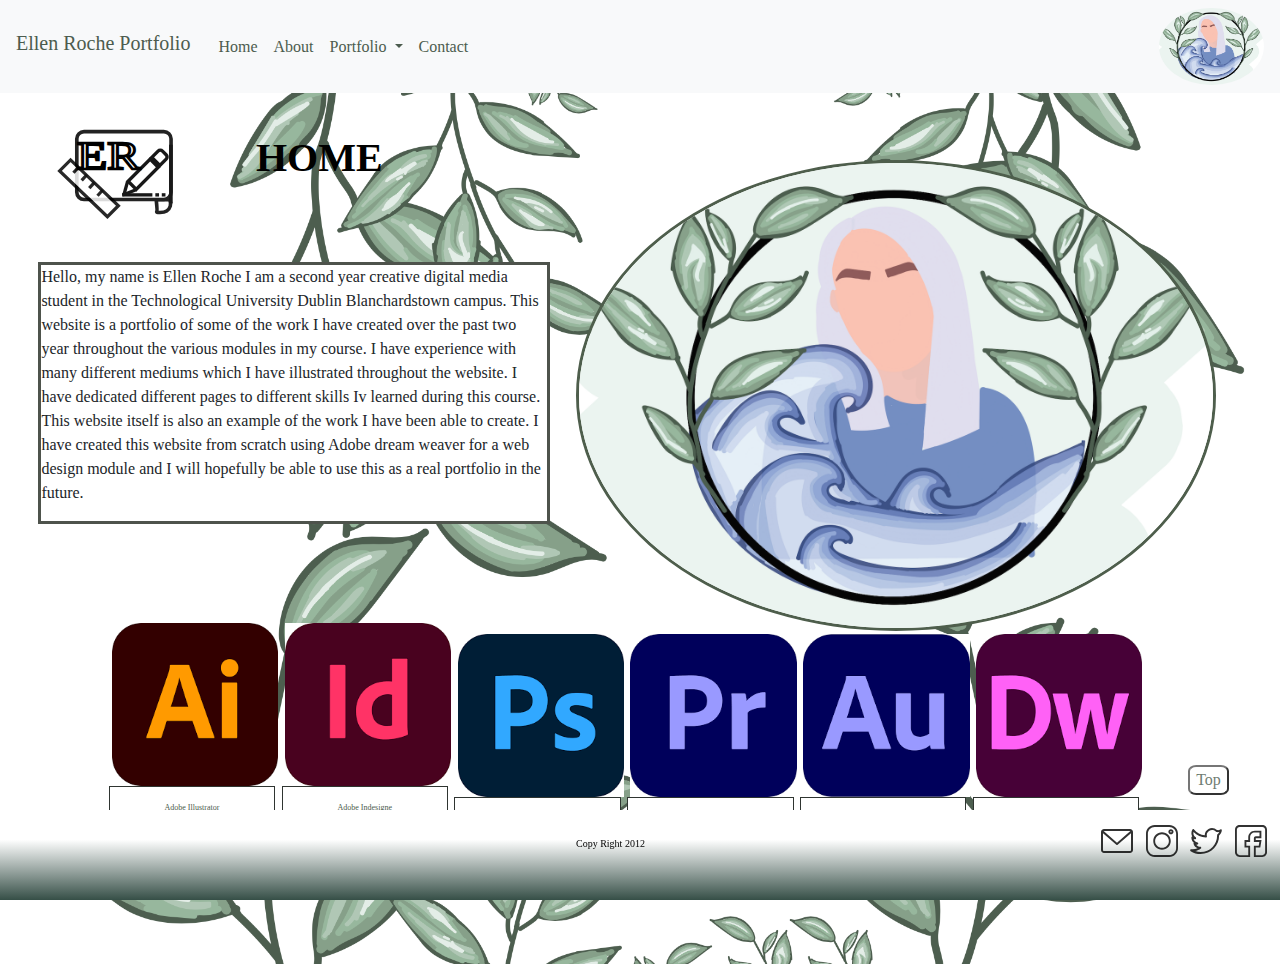
<file: index.html>
<!doctype html>
<html>
<head>
<meta charset="UTF-8">
<meta http-equiv="X-UA-Compatible" content="IE=edge">
<meta name="viewport" content="width=device-width, initial-scale=1.0">
<title>Portfolio</title>
<link href="css/bootstrap-4.4.1.css" rel="stylesheet" type="text/css">
<link href="css/style.css" rel="stylesheet" type="text/css">
<!--The following script tag downloads a font from the Adobe Edge Web Fonts server for use within the web page. We recommend that you do not modify it.--> 
<script>var __adobewebfontsappname__="dreamweaver"</script> 
<script src="http://use.edgefonts.net/alfa-slab-one:n4:default;abril-fatface:n4:default;antic:n4:default;lobster-two:n4:default;dr-sugiyama:n4:default;brush-script-std:n4:default;ultra:n4:default;sarina:n4:default;boogaloo:n4:default;allan:n7:default;volkhov:n7:default;arvo:n4,i4,n7:default.js" type="text/javascript"></script>
</head>
<body class="home" style="padding-top: 70px">
<!navigation>
<nav class="navbar fixed-top navbar-expand-lg navbar-light bg-light">
  <p><a class="navbar-brand" href="index.html">Ellen Roche Portfolio</a></p>
  <p>&nbsp;</p>
  <button class="navbar-toggler" type="button" data-toggle="collapse" data-target="#navbarSupportedContent1" aria-controls="navbarSupportedContent1" aria-expanded="false" aria-label="Toggle navigation"> <span class="navbar-toggler-icon"></span> </button>
  <div class="collapse navbar-collapse" id="navbarSupportedContent1">
    <ul class="navbar-nav mr-auto">
      <li class="nav-item active"> <a class="nav-link" href="index.html">Home <span class="sr-only">(current)</span></a> </li>
      <li class="nav-item"> <a class="nav-link" href="about.html">About</a> </li>
      <li class="nav-item dropdown"> <a class="nav-link dropdown-toggle" href="portfolio.html" id="navbarDropdown1" role="button" data-toggle="dropdown" aria-haspopup="true" aria-expanded="false"> Portfolio </a>
        <div class="dropdown-menu" aria-labelledby="navbarDropdown1"><a class="dropdown-item" href="skills.html">Skills</a> <a class="dropdown-item" href="graphics.html">Photo</a> <a class="dropdown-item" href="video.html">Video</a> <a class="dropdown-item" href="design.html">Design</a> </div>
      </li>
      <li class="nav-item"> <a class="nav-link" href="contact.html">Contact</a> </li>
    </ul>
    <img src="images/heroimg.png" alt="image"> </div>
</nav>
<script src="js/jquery-3.4.1.min.js"></script> 
<script src="js/popper.min.js"></script> 
<script src="js/bootstrap-4.4.1.js"></script>
<header><img src="images/logo.svg" alt="logo"></header>
<div class="animation">
  <h1>HOME</h1>
</div>
<div><img src="images/heroimg.png" alt="image" class="heroimg"></div>
<!back to top button-->
<button id="myBtn" title="Go to top">Top</button>
<div class="hometext">
  <p>Hello, my name is Ellen Roche I am a second year creative digital media student in the Technological University Dublin Blanchardstown campus. This website is a portfolio of some of the work I have created over the past two year throughout the various modules in my course. I have experience with many different mediums which I have illustrated throughout the website. I have dedicated different pages to different skills Iv learned during this course. This website itself is also an example of the work I have been able to create. I have created this website from scratch using Adobe dream weaver for a web design module and I will hopefully be able to use this as a real portfolio in the future. </p>
</div>
<div class="homeimgs">
  <div class="apps"> <a target="_blank" href="design.html"> <img src="images/illustrate.png" alt="Illustrator"> </a>
    <div class="desc"> Adobe Illustrator</div>
  </div>
  <div class="apps"> <a target="_blank" href="design.html"> <img src="images/design.png" alt="Indesigne"> </a>
    <div class="desc">Adobe Indesigne</div>
  </div>
  <div class="apps"> <a target="_blank" href="graphics.html"> <img src="images/photoshop.png" alt="Photoshop"> </a>
    <div class="desc">Adobe Photoshop</div>
  </div>
  <div class="apps"> <a target="_blank" href="video.html"> <img src="images/prempro.png" alt="Premier Pro"> </a>
    <div class="desc">Adobe Premier Pro</div>
  </div>
  <div class="apps"> <a target="_blank" href="skills.html"> <img src="images/audition.png" alt="Audition"> </a>
    <div class="desc">Adobe Audition</div>
  </div>
  <div class="apps"> <a target="_blank" href="skills.html"> <img src="images/dreamwev.png" alt="dreamweaver"> </a>
    <div class="desc">Adobe Dreamweaver</div>
  </div>
</div>
	
	<br>
	<br>
	<br>
	<br>
	<br>
	
<!fotter start----->
<footer>
  <p>Copy Right 2012</p>
  <div class="animationstwo">
    <div> <a href="https://www.facebook.com/ellen.roche.507" class="facebook"><img src="images/facebook.svg" alt="facebook"></a> <a href="https://twitter.com/EllenRo92981294" class="twitter"><img src="images/twitter.svg" alt="twitter"></a> <a href="https://www.instagram.com/el.roche/" class="intagram"><img src="images/instagram.svg" alt="instagram"></a> <a href="mailto: ellenkroche@gmail.com" class="email"><img src="images/envelope.svg" alt="email"> </a> </div>
  </div>
</footer>
</body>
</html>
</file>
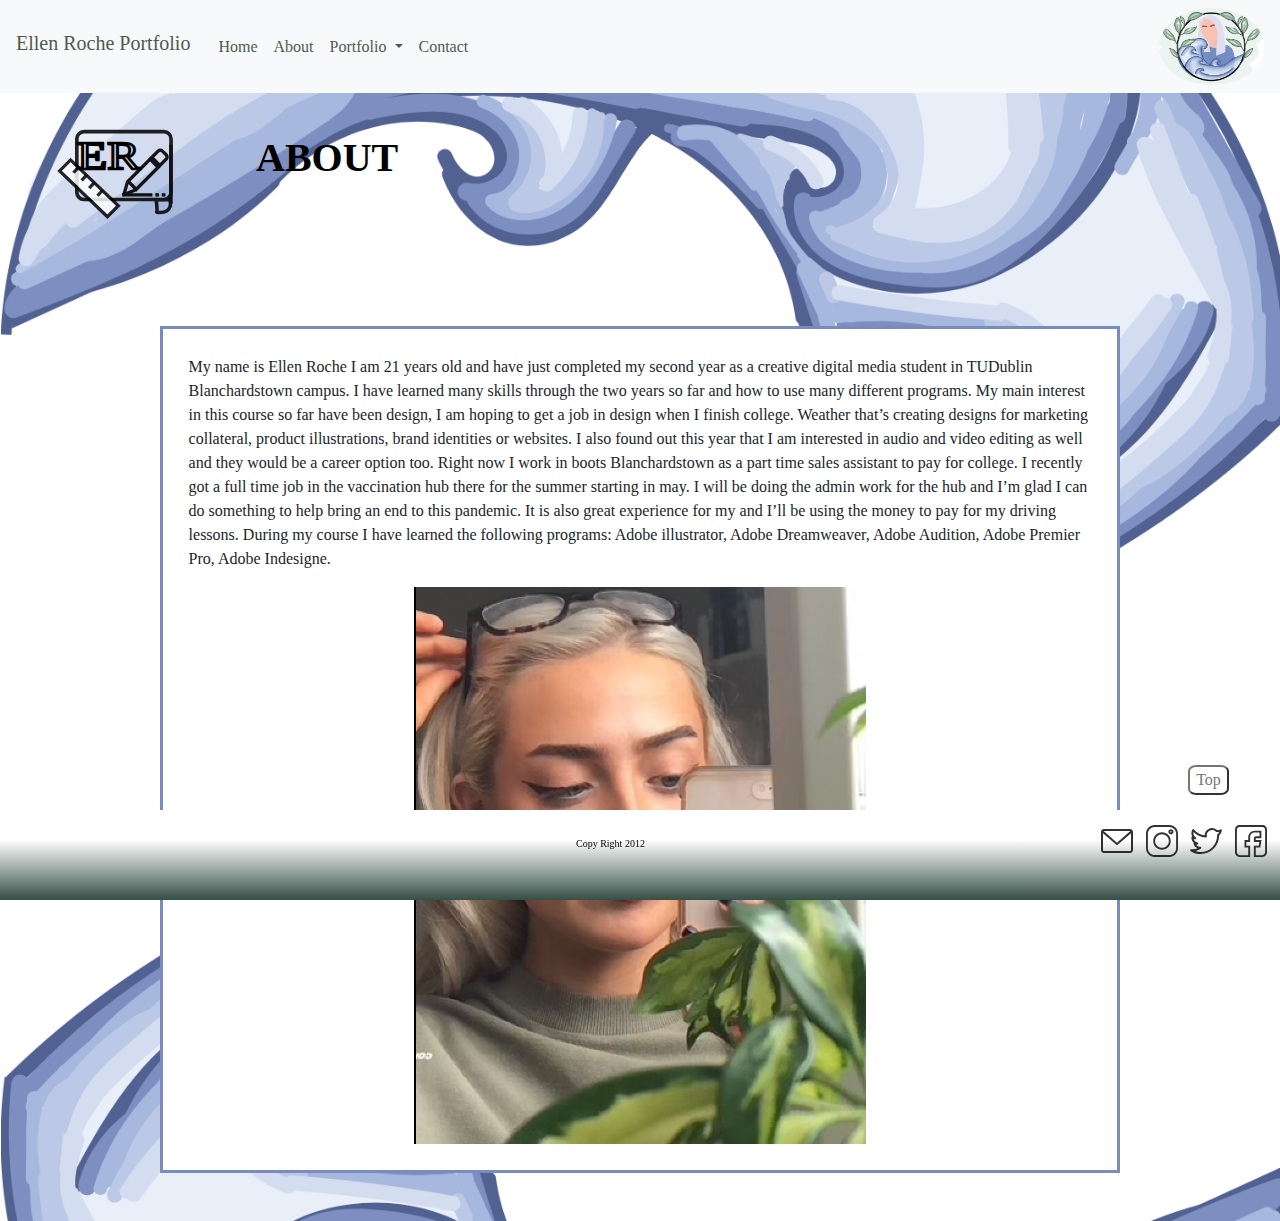
<file: about.html>
<!doctype html>
<html>
<head>
<meta charset="UTF-8">
<meta http-equiv="X-UA-Compatible" content="IE=edge">
<meta name="viewport" content="width=device-width, initial-scale=1.0">
<title>Portfolio</title>
<link href="css/bootstrap-4.4.1.css" rel="stylesheet" type="text/css">
<link href="css/style.css" rel="stylesheet" type="text/css">
<!--The following script tag downloads a font from the Adobe Edge Web Fonts server for use within the web page. We recommend that you do not modify it.--> 
<script>var __adobewebfontsappname__="dreamweaver"</script> 
<script src="http://use.edgefonts.net/alfa-slab-one:n4:default;abril-fatface:n4:default;antic:n4:default;lobster-two:n4:default;dr-sugiyama:n4:default;brush-script-std:n4:default;ultra:n4:default;sarina:n4:default;boogaloo:n4:default;allan:n7:default;volkhov:n7:default;arvo:n4,n7:default.js" type="text/javascript"></script>
</head>
<body class="about" style="padding-top: 70px">
<!navigation>
<nav class="navbar fixed-top navbar-expand-lg navbar-light bg-light">
  <p><a class="navbar-brand" href="index.html">Ellen Roche Portfolio</a></p>
  <p>&nbsp;</p>
  <button class="navbar-toggler" type="button" data-toggle="collapse" data-target="#navbarSupportedContent1" aria-controls="navbarSupportedContent1" aria-expanded="false" aria-label="Toggle navigation"> <span class="navbar-toggler-icon"></span> </button>
  <div class="collapse navbar-collapse" id="navbarSupportedContent1">
    <ul class="navbar-nav mr-auto">
      <li class="nav-item active"> <a class="nav-link" href="index.html">Home <span class="sr-only">(current)</span></a> </li>
      <li class="nav-item"> <a class="nav-link" href="about.html">About</a> </li>
      <li class="nav-item dropdown"> <a class="nav-link dropdown-toggle" href="portfolio.html" id="navbarDropdown1" role="button" data-toggle="dropdown" aria-haspopup="true" aria-expanded="false"> Portfolio </a>
        <div class="dropdown-menu" aria-labelledby="navbarDropdown1"><a class="dropdown-item" href="skills.html">Skills</a> <a class="dropdown-item" href="graphics.html">Photo</a> <a class="dropdown-item" href="video.html">Video</a> <a class="dropdown-item" href="design.html">Design</a> </div>
      </li>
      <li class="nav-item"> <a class="nav-link" href="contact.html">Contact</a> </li>
    </ul>
    <img src="images/heroimg.png" alt="image"> </div>
</nav>
<script src="js/jquery-3.4.1.min.js"></script> 
<script src="js/popper.min.js"></script> 
<script src="js/bootstrap-4.4.1.js"></script>
<header> <img src="images/logo.svg" alt="logo"></header>
<div class="animation">
  <h1>ABOUT</h1>
</div>
<div class="aboutext">
  <p>My name is Ellen Roche I am 21 years old and have just completed my second year as a creative digital media student in TUDublin Blanchardstown campus. I have learned many skills through the two years so far and how to use many different programs. My main interest in this course so far have been design, I am hoping to get a job in design when I finish college. Weather that’s creating designs for marketing collateral, product illustrations, brand identities or websites. I also found out this year that I am interested in audio and video editing as well and they would be a career option too.  Right now I work in boots Blanchardstown as a part time sales assistant to pay for college. I recently got a full time job in the vaccination hub there for the summer starting in may. I will be doing the admin work for the hub and I’m glad I can do something to help bring an end to this pandemic. It is also great experience for my and I’ll be using the money to pay for my driving lessons. During my course I have learned the following programs: Adobe illustrator, Adobe Dreamweaver, Adobe Audition, Adobe Premier Pro, Adobe Indesigne. </p><img src="images/about.png" alt="me">
</div>

<!back to top button-->
<button id="myBtn" title="Go to top">Top</button>
	
	<br>
	<br>
	
<!fotter start----->
<footer>
  <p>Copy Right 2012</p>
    <div> <a href="https://www.facebook.com/ellen.roche.507" class="facebook"><img src="images/facebook.svg" alt="facebook"></a> <a href="https://twitter.com/EllenRo92981294" class="twitter"><img src="images/twitter.svg" alt="twitter"></a> <a href="https://www.instagram.com/el.roche/" class="intagram"><img src="images/instagram.svg" alt="instagram"></a> <a href="mailto: ellenkroche@gmail.com" class="email"><img src="images/envelope.svg" alt="email"> </a>
  </div>
</footer>
</body>
</html>
</file>
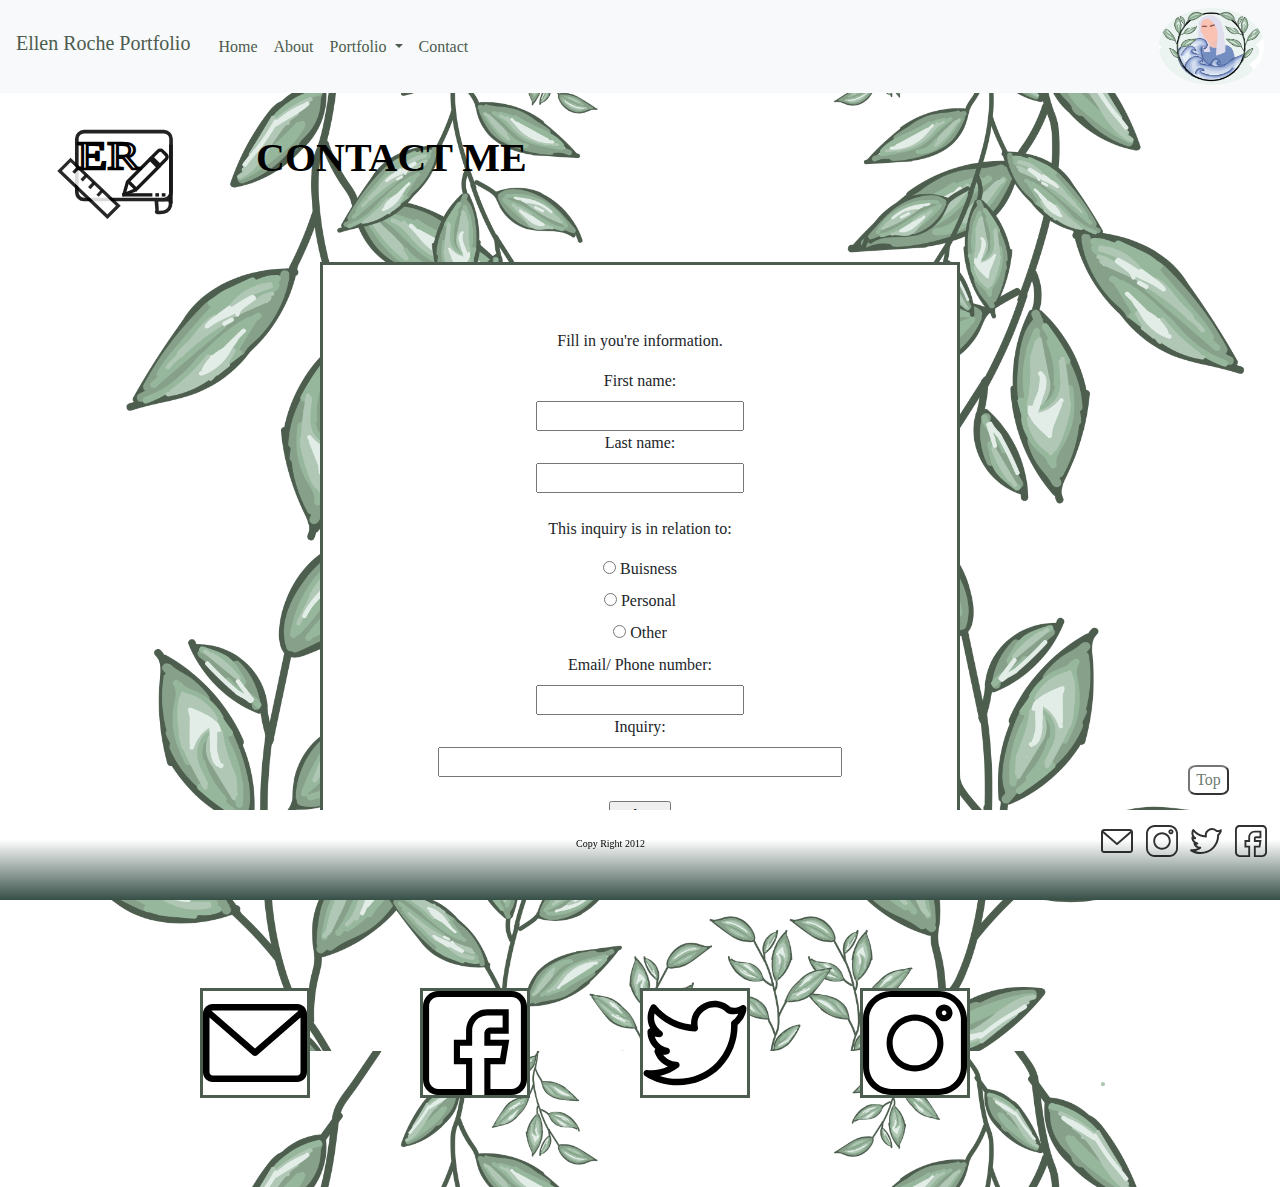
<file: contact.html>
<!doctype html>
<html>
<head>
<meta charset="UTF-8">
<meta http-equiv="X-UA-Compatible" content="IE=edge">
<meta name="viewport" content="width=device-width, initial-scale=1.0">
<title>Portfolio</title>
<link href="css/bootstrap-4.4.1.css" rel="stylesheet" type="text/css">
<link href="css/style.css" rel="stylesheet" type="text/css">
<!--The following script tag downloads a font from the Adobe Edge Web Fonts server for use within the web page. We recommend that you do not modify it.--> 
<script>var __adobewebfontsappname__="dreamweaver"</script> 
<script src="http://use.edgefonts.net/alfa-slab-one:n4:default;abril-fatface:n4:default;antic:n4:default;lobster-two:n4:default;dr-sugiyama:n4:default;brush-script-std:n4:default;ultra:n4:default;sarina:n4:default;boogaloo:n4:default;allan:n7:default;volkhov:n7:default;arvo:n4,n7:default.js" type="text/javascript"></script>
</head>
<body class="contact" style="padding-top: 70px">
<!navigation>
<nav class="navbar fixed-top navbar-expand-lg navbar-light bg-light">
  <p><a class="navbar-brand" href="index.html">Ellen Roche Portfolio</a></p>
  <p>&nbsp;</p>
  <button class="navbar-toggler" type="button" data-toggle="collapse" data-target="#navbarSupportedContent1" aria-controls="navbarSupportedContent1" aria-expanded="false" aria-label="Toggle navigation"> <span class="navbar-toggler-icon"></span> </button>
  <div class="collapse navbar-collapse" id="navbarSupportedContent1">
    <ul class="navbar-nav mr-auto">
      <li class="nav-item active"> <a class="nav-link" href="index.html">Home <span class="sr-only">(current)</span></a> </li>
      <li class="nav-item"> <a class="nav-link" href="about.html">About</a> </li>
      <li class="nav-item dropdown"> <a class="nav-link dropdown-toggle" href="portfolio.html" id="navbarDropdown1" role="button" data-toggle="dropdown" aria-haspopup="true" aria-expanded="false"> Portfolio </a>
        <div class="dropdown-menu" aria-labelledby="navbarDropdown1"><a class="dropdown-item" href="skills.html">Skills</a> <a class="dropdown-item" href="graphics.html">Photo</a> <a class="dropdown-item" href="video.html">Video</a> <a class="dropdown-item" href="design.html">Design</a> </div>
      </li>
      <li class="nav-item"> <a class="nav-link" href="contact.html">Contact</a> </li>
    </ul>
    <img src="images/heroimg.png" alt="image"> </div>
</nav>
<script src="js/jquery-3.4.1.min.js"></script> 
<script src="js/popper.min.js"></script> 
<script src="js/bootstrap-4.4.1.js"></script>
<header> <img src="images/logo.svg" alt="logo"></header>
<div class="animation">
  <h1>CONTACT ME</h1>
</div>
<!form-->
<div class="form">
  <form>
	 <p> Fill in you're information.</p>
    <label for="fname">First name:</label>
    <br>
    <input type="text" id="fname" name="fname">
    <br>
    <label for="lname">Last name:</label>
    <br>
    <input type="text" id="name" name="name">
	  <br>
	  <br>
	  <p>This inquiry is in relation to:</p>
    <input type="radio" id="buisness" name="gender" value="male">
    <label for="male">Buisness</label>
    <br>
    <input type="radio" id="personal" name="gender" value="female">
    <label for="female">Personal</label>
    <br>
    <input type="radio" id="other" name="gender" value="other">
    <label for="other">Other</label>
	  <br>
    <label for="fname">Email/ Phone number:</label>
    <br>
    <input type="text" id="fname" name="fname" value="">
    <br>
    <label for="lname">Inquiry:</label>
    <br>
    <input type="text" id="lname" name="text" value="">
    <br> 
    <br>
    <input href="index.html" type="submit" value="Submit">
  </form>
</div>

<!sovcials-->
<div class="contactme"> <a href="mailto: ellenkroche@gmail.com" class="email"><img src="images/envelope.svg" alt="email"> </a> <a href="https://www.facebook.com/ellen.roche.507" class="facebook"><img src="images/facebook.svg" alt="facebook"></a> <a href="https://twitter.com/EllenRo92981294" class="twitter"><img src="images/twitter.svg" alt="twitter"></a> <a href="https://www.instagram.com/el.roche/" class="intagram"><img src="images/instagram.svg" alt="instagram"></a> </div>

<!back to top button-->
<button id="myBtn" title="Go to top">Top</button>
	
<!fotter start----->
<footer>
  <p>Copy Right 2012</p>
    <div> <a href="https://www.facebook.com/ellen.roche.507" class="facebook"><img src="images/facebook.svg" alt="facebook"></a> <a href="https://twitter.com/EllenRo92981294" class="twitter"><img src="images/twitter.svg" alt="twitter"></a> <a href="https://www.instagram.com/el.roche/" class="intagram"><img src="images/instagram.svg" alt="instagram"></a> <a href="mailto: ellenkroche@gmail.com" class="email"><img src="images/envelope.svg" alt="email"> </a> 
  </div>
</footer>
</body>
</html>
</file>
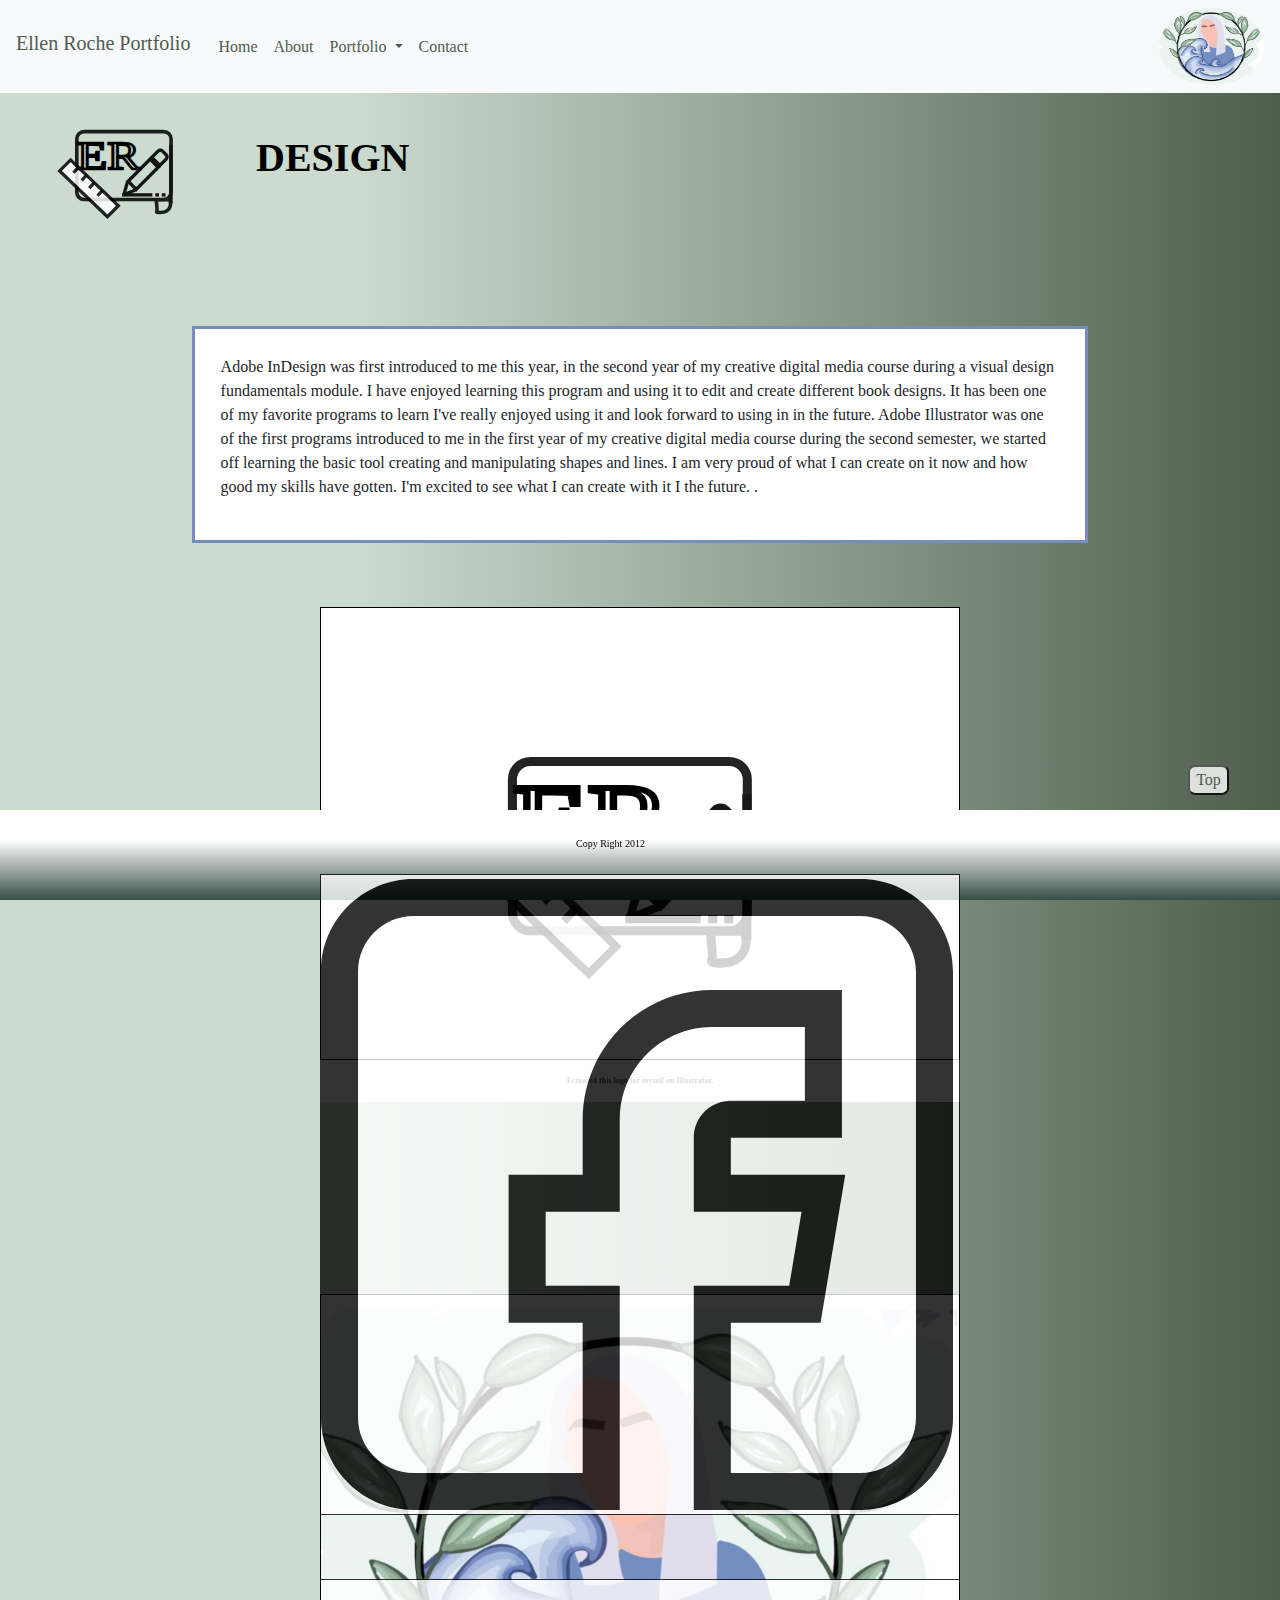
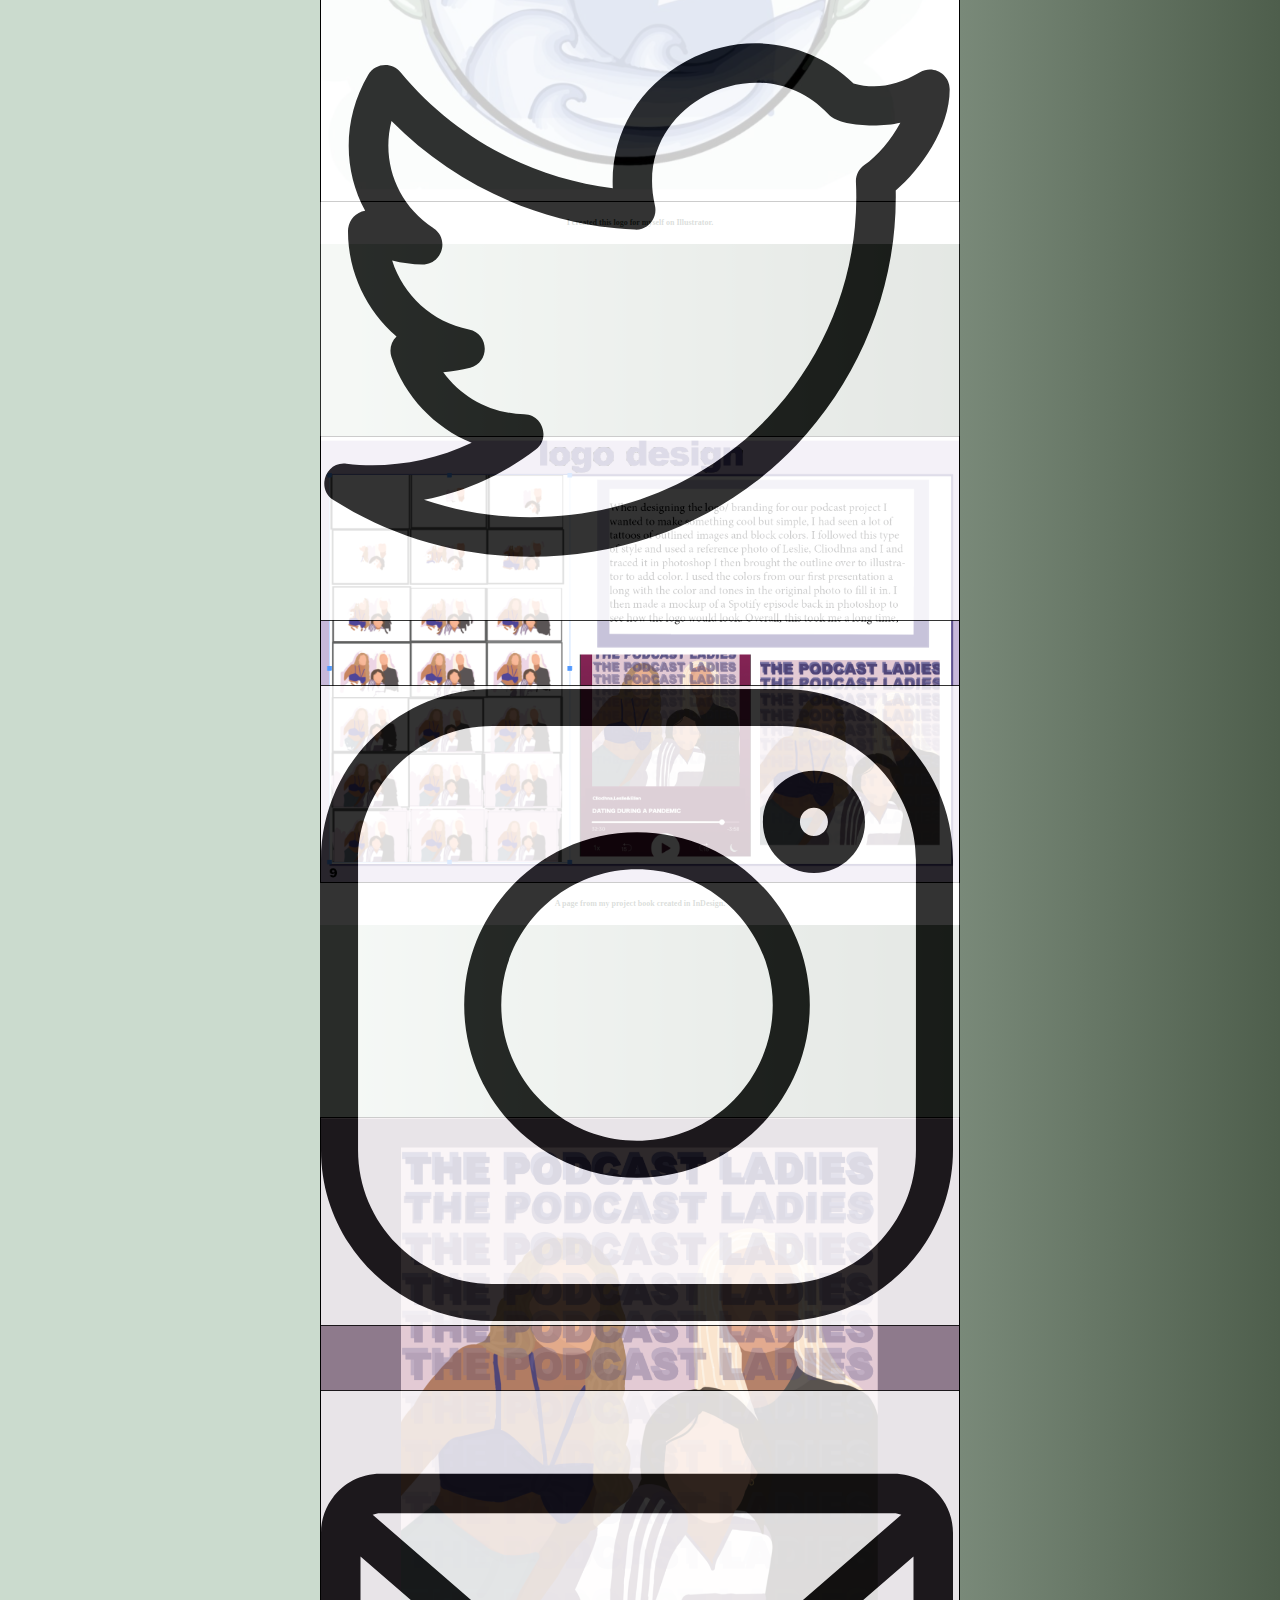
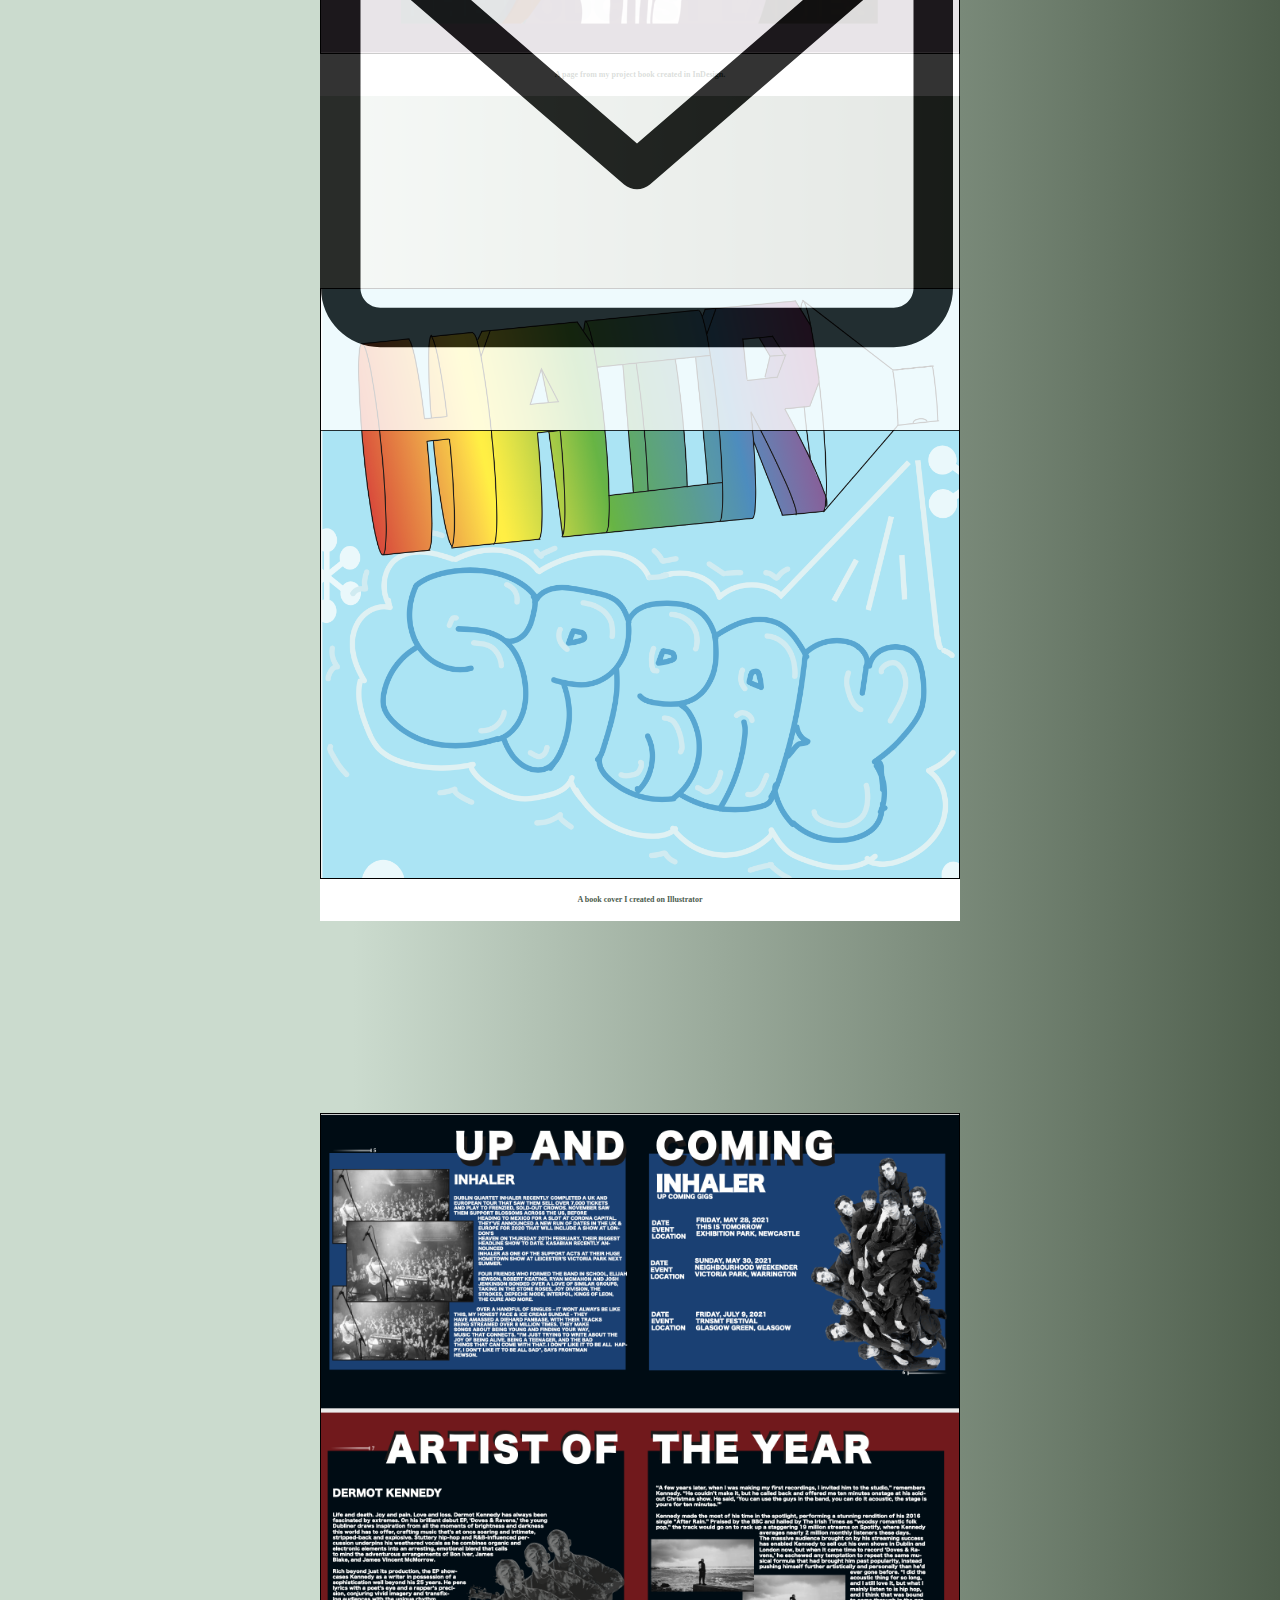
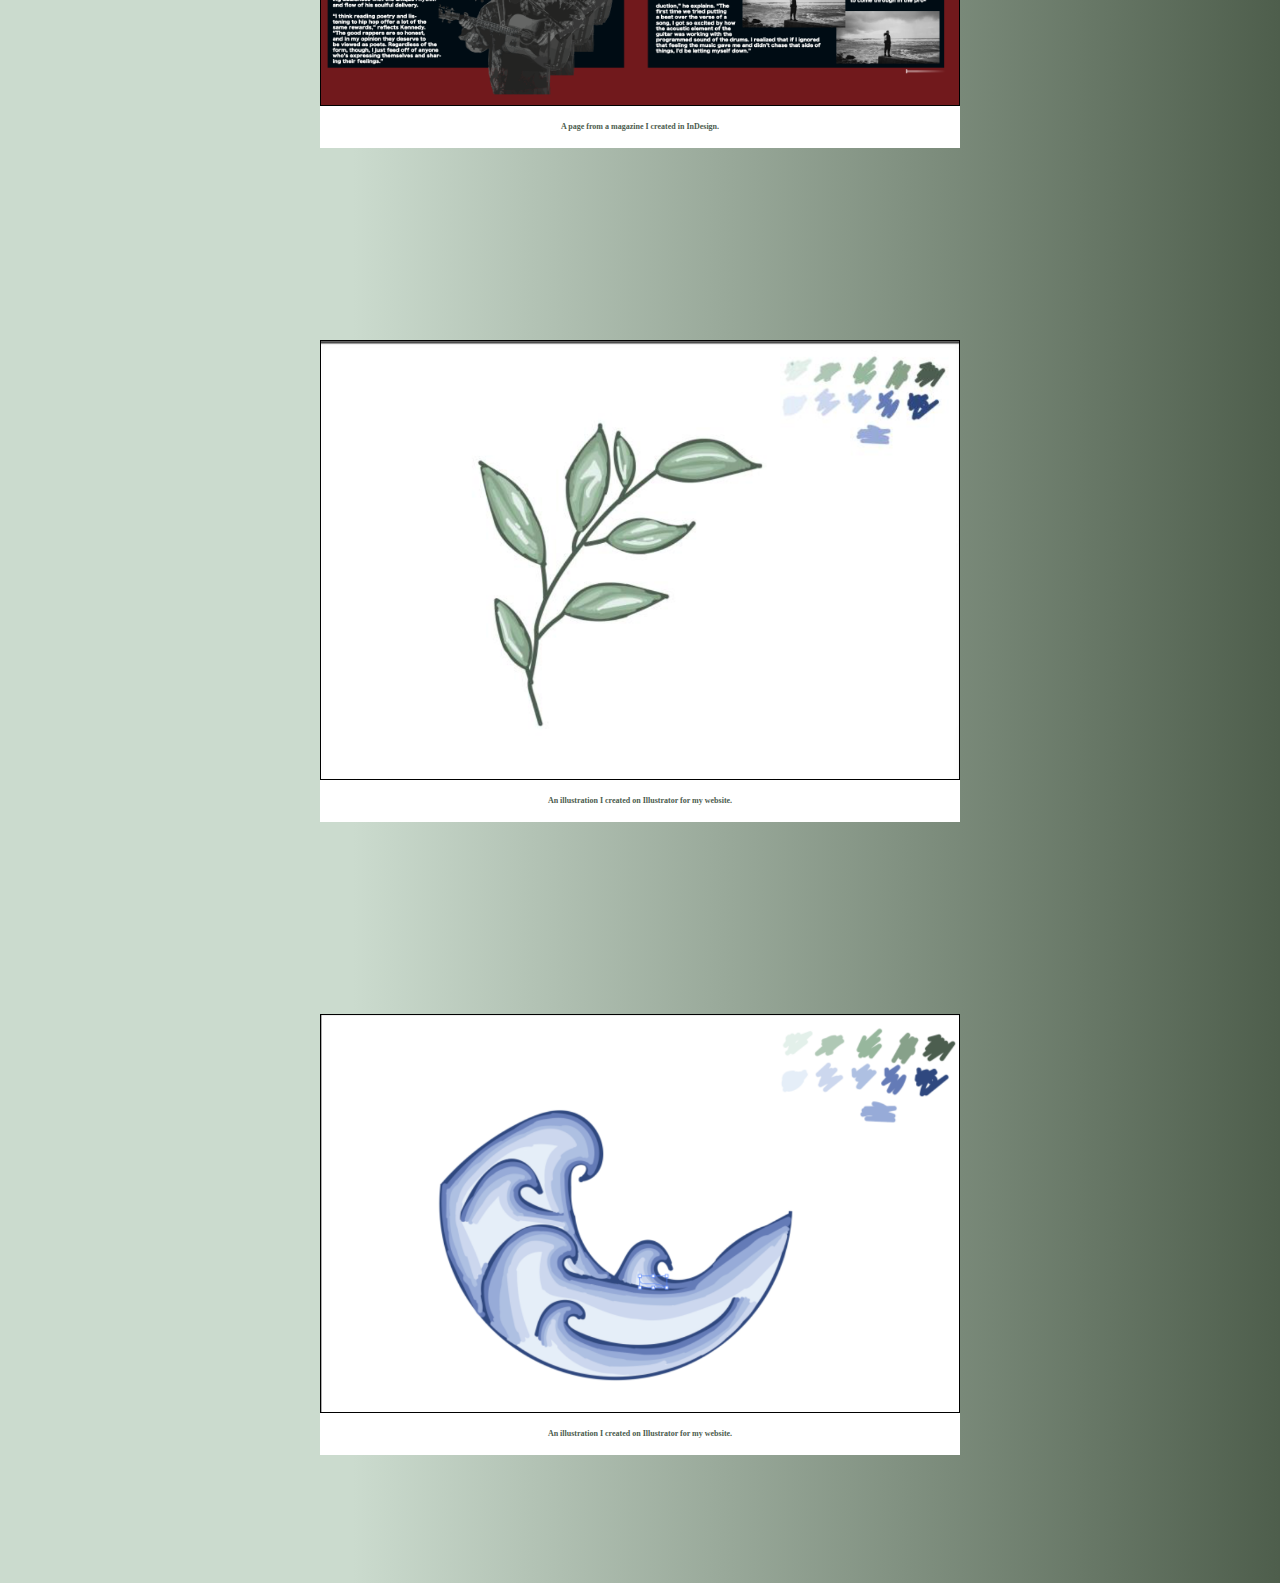
<file: design.html>
<!doctype html>
<html>
<head>
<meta charset="UTF-8">
<meta http-equiv="X-UA-Compatible" content="IE=edge">
<meta name="viewport" content="width=device-width, initial-scale=1.0">
<title>Portfolio</title>
<link href="css/bootstrap-4.4.1.css" rel="stylesheet" type="text/css">
<link href="css/style.css" rel="stylesheet" type="text/css">
<!--The following script tag downloads a font from the Adobe Edge Web Fonts server for use within the web page. We recommend that you do not modify it.--> 
<script>var __adobewebfontsappname__="dreamweaver"</script> 
<script src="http://use.edgefonts.net/alfa-slab-one:n4:default;abril-fatface:n4:default;antic:n4:default;lobster-two:n4:default;dr-sugiyama:n4:default;brush-script-std:n4:default;ultra:n4:default;sarina:n4:default;boogaloo:n4:default;allan:n7:default;volkhov:n7:default;arvo:n4,n7:default.js" type="text/javascript"></script>
</head>
<body class="design" style="padding-top: 70px">
<!navigation>
<nav class="navbar fixed-top navbar-expand-lg navbar-light bg-light">
  <p><a class="navbar-brand" href="index.html">Ellen Roche Portfolio</a></p>
  <p>&nbsp;</p>
  <button class="navbar-toggler" type="button" data-toggle="collapse" data-target="#navbarSupportedContent1" aria-controls="navbarSupportedContent1" aria-expanded="false" aria-label="Toggle navigation"> <span class="navbar-toggler-icon"></span> </button>
  <div class="collapse navbar-collapse" id="navbarSupportedContent1">
    <ul class="navbar-nav mr-auto">
      <li class="nav-item active"> <a class="nav-link" href="index.html">Home <span class="sr-only">(current)</span></a> </li>
      <li class="nav-item"> <a class="nav-link" href="about.html">About</a> </li>
      <li class="nav-item dropdown"> <a class="nav-link dropdown-toggle" href="portfolio.html" id="navbarDropdown1" role="button" data-toggle="dropdown" aria-haspopup="true" aria-expanded="false"> Portfolio </a>
        <div class="dropdown-menu" aria-labelledby="navbarDropdown1"><a class="dropdown-item" href="skills.html">Skills</a> <a class="dropdown-item" href="graphics.html">Photo</a> <a class="dropdown-item" href="video.html">Video</a> <a class="dropdown-item" href="design.html">Design</a> </div>
      </li>
      <li class="nav-item"> <a class="nav-link" href="contact.html">Contact</a> </li>
    </ul>
    <img src="images/heroimg.png" alt="image"> </div>
</nav>
<script src="js/jquery-3.4.1.min.js"></script> 
<script src="js/popper.min.js"></script> 
<script src="js/bootstrap-4.4.1.js"></script>
<header> <img src="images/logo.svg" alt="logo"></header>
<div class="animation">
  <h1>DESIGN</h1>
</div>
<!back to top button-->
<button id="myBtn" title="Go to top">Top</button>
<div class="designtext">
  <p>Adobe InDesign was first introduced to me this year, in the second year of my creative digital media course during a visual design fundamentals module. I have enjoyed learning this program and using it to edit and create different book designs. It has been one of my favorite programs to learn I've really enjoyed using it and look forward to using in in the future. Adobe Illustrator was one of the first programs introduced to me in the first year of my creative digital media course during the second semester, we started off learning the basic tool creating and manipulating shapes and lines. I am very proud of what I can create on it now and how good my skills have gotten.  I'm excited to see what I can create with it I the future.  .</p>
</div>

<!Gallery start----->
<div class="designplace">
  <div class="design"> <a target="_blank" href="images/placeholder.jpg"> <img src="images/logo.svg" alt="logo"> </a>
    <div class="desc">I created this logo for myself on Illustrator.</div>
  </div>
  <div class="design"> <a target="_blank" href="images/placeholder.jpg" > <img src="images/me.png"  alt="me"> </a>
    <div class="desc">I created this logo for myself on Illustrator.</div>
  </div>
  <div class="design"> <a target="_blank" href="images/placeholder.jpg" > <img src="images/projectbook.png"  alt="projectr"> </a>
    <div class="desc">A page from my project book created in InDesign.</div>
  </div>
  <div class="design"> <a target="_blank" href="images/placeholder.jpg" > <img src="images/brand.png" alt="brand"> </a>
    <div class="desc">A page from my project book created in InDesign.</div>
  </div>
  <div class="design"> <a target="_blank" href="images/placeholder.jpg" > <img src="images/book.png" alt="book"> </a>
    <div class="desc">A book cover I created on Illustrator</div>
  </div>
  <div class="design"> <a target="_blank" href="images/placeholder.jpg" > <img src="images/magasinw.png" alt="magasine"> </a>
    <div class="desc">A page from a magazine I created in InDesign.</div>
  </div>
	<div class="design"> <a target="_blank" href="images/placeholder.jpg" > <img src="images/leaf.png" alt="leaf"> </a>
    <div class="desc">An illustration I created on Illustrator for my website.</div>
  </div>
	<div class="design"> <a target="_blank" href="images/placeholder.jpg" > <img src="images/waves.png" alt="waves"> </a>
    <div class="desc">An illustration I created on Illustrator for my website.</div>
  </div>
</div>

	
<!fotter start----->
<footer>
  <p>Copy Right 2012</p>
    <div class="designfooter"> <a href="https://www.facebook.com/ellen.roche.507" class="facebook"><img src="images/facebook.svg" alt="facebook"></a> <a href="https://twitter.com/EllenRo92981294" class="twitter"><img src="images/twitter.svg" alt="twitter"></a> <a href="https://www.instagram.com/el.roche/" class="intagram"><img src="images/instagram.svg" alt="instagram"></a> <a href="mailto: ellenkroche@gmail.com" class="email"><img src="images/envelope.svg" alt="email"> </a> </div>
</footer>
</body>
</html>
</file>
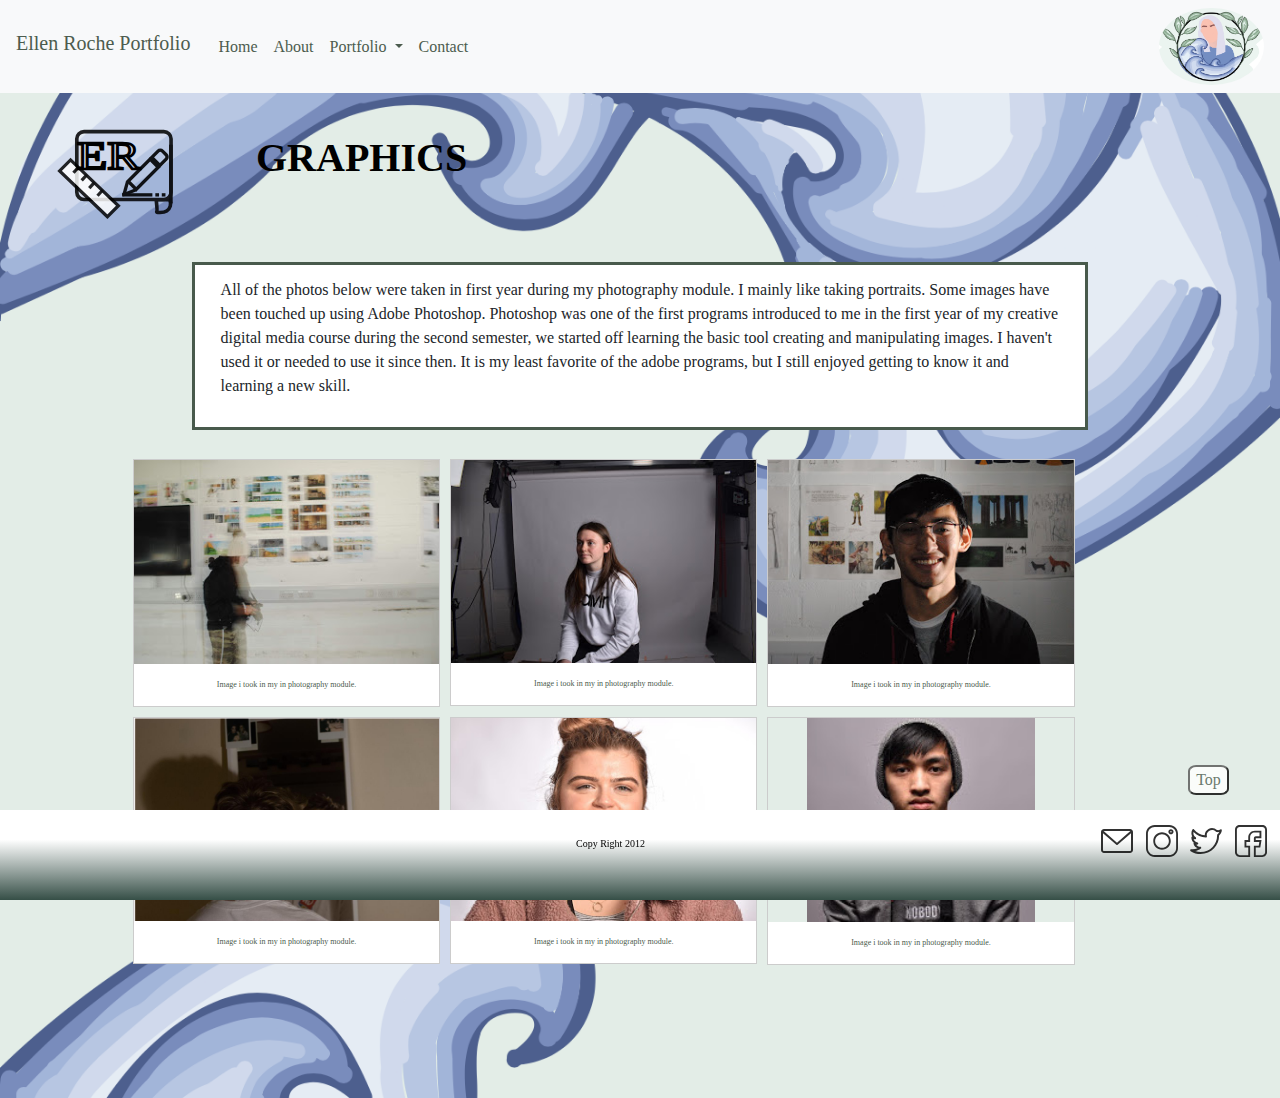
<file: graphics.html>
<!doctype html>
<html>
<head>
<meta charset="UTF-8">
<meta http-equiv="X-UA-Compatible" content="IE=edge">
<meta name="viewport" content="width=device-width, initial-scale=1.0">
<title>Portfolio</title>
<link href="css/bootstrap-4.4.1.css" rel="stylesheet" type="text/css">
<link href="css/style.css" rel="stylesheet" type="text/css">
<!--The following script tag downloads a font from the Adobe Edge Web Fonts server for use within the web page. We recommend that you do not modify it.--> 
<script>var __adobewebfontsappname__="dreamweaver"</script> 
<script src="http://use.edgefonts.net/alfa-slab-one:n4:default;abril-fatface:n4:default;antic:n4:default;lobster-two:n4:default;dr-sugiyama:n4:default;brush-script-std:n4:default;ultra:n4:default;sarina:n4:default;boogaloo:n4:default;allan:n7:default;volkhov:n7:default;arvo:n4,n7:default.js" type="text/javascript"></script>
</head>
<body class="photo" style="padding-top: 70px">
<!navigation>
<nav class="navbar fixed-top navbar-expand-lg navbar-light bg-light">
  <p><a class="navbar-brand" href="index.html">Ellen Roche Portfolio</a></p>
  <p>&nbsp;</p>
  <button class="navbar-toggler" type="button" data-toggle="collapse" data-target="#navbarSupportedContent1" aria-controls="navbarSupportedContent1" aria-expanded="false" aria-label="Toggle navigation"> <span class="navbar-toggler-icon"></span> </button>
  <div class="collapse navbar-collapse" id="navbarSupportedContent1">
    <ul class="navbar-nav mr-auto">
      <li class="nav-item active"> <a class="nav-link" href="index.html">Home <span class="sr-only">(current)</span></a> </li>
      <li class="nav-item"> <a class="nav-link" href="about.html">About</a> </li>
      <li class="nav-item dropdown"> <a class="nav-link dropdown-toggle" href="portfolio.html" id="navbarDropdown1" role="button" data-toggle="dropdown" aria-haspopup="true" aria-expanded="false"> Portfolio </a>
        <div class="dropdown-menu" aria-labelledby="navbarDropdown1"><a class="dropdown-item" href="skills.html">Skills</a> <a class="dropdown-item" href="graphics.html">Photo</a> <a class="dropdown-item" href="video.html">Video</a> <a class="dropdown-item" href="design.html">Design</a> </div>
      </li>
      <li class="nav-item"> <a class="nav-link" href="contact.html">Contact</a> </li>
    </ul>
    <img src="images/heroimg.png"> </div>
</nav>
<script src="js/jquery-3.4.1.min.js"></script> 
<script src="js/popper.min.js"></script> 
<script src="js/bootstrap-4.4.1.js"></script>
<header> <img src="images/logo.svg" alt="logo"></header>
<div class="animation">
  <h1>GRAPHICS</h1>
</div>

<!back to top button-->
<button id="myBtn" title="Go to top">Top</button>
<div class="gallerytext">
  <p>All of the photos below were taken in first year during my photography module. I mainly like taking portraits. Some images have been touched up using Adobe Photoshop. Photoshop was one of the first programs introduced to me in the first year of my creative digital media course during the second semester, we started off learning the basic tool creating and manipulating images. I haven't used it or needed to use it since then. It is my least favorite of the adobe programs, but I still enjoyed getting to know it and learning a new skill. </p>
</div>
	<br>
<!Gallery start----->
<div class="galleryplace">
  <div class="gallery"> <a target="_blank" href="images/placeholder.jpg"> <img src="images/niam2.jpg" alt="filler"> </a>
    <div class="desc">Image i took in my in photography module.</div>
  </div>
  <div class="gallery"> <a target="_blank" href="images/placeholder.jpg" > <img src="images/niamh1.jpeg"  alt="filler"> </a>
    <div class="desc">Image i took in my in photography module.</div>
  </div>
  <div class="gallery"> <a target="_blank" href="images/placeholder.jpg" > <img src="images/vince.jpg"  alt="filler"> </a>
    <div class="desc">Image i took in my in photography module.</div>
  </div>
  <div class="gallery"> <a target="_blank" href="images/placeholder.jpg" > <img src="images/paul.png" alt="filler"> </a>
    <div class="desc">Image i took in my in photography module.</div>
  </div>
  <div class="gallery"> <a target="_blank" href="images/placeholder.jpg" > <img src="images/rosie.jpg" alt="filler"> </a>
    <div class="desc">Image i took in my in photography module.</div>
  </div>
  <div class="gallery"> <a target="_blank" href="images/placeholder.jpg" > <img src="images/vince2.jpeg" class="imgsix" alt="filler"> </a>
    <div class="desc">Image i took in my in photography module.</div>
  </div>
</div>
<!fotter start----->
<footer>
  <p>Copy Right 2012</p>
    <div> <a href="https://www.facebook.com/ellen.roche.507" class="facebook"><img src="images/facebook.svg" alt="facebook"></a> <a href="https://twitter.com/EllenRo92981294" class="twitter"><img src="images/twitter.svg" alt="twitter"></a> <a href="https://www.instagram.com/el.roche/" class="intagram"><img src="images/instagram.svg" alt="instagram"></a> <a href="mailto: ellenkroche@gmail.com" class="email"><img src="images/envelope.svg" alt="email"> </a>
  </div>
</footer>
</body>
</html>
</file>
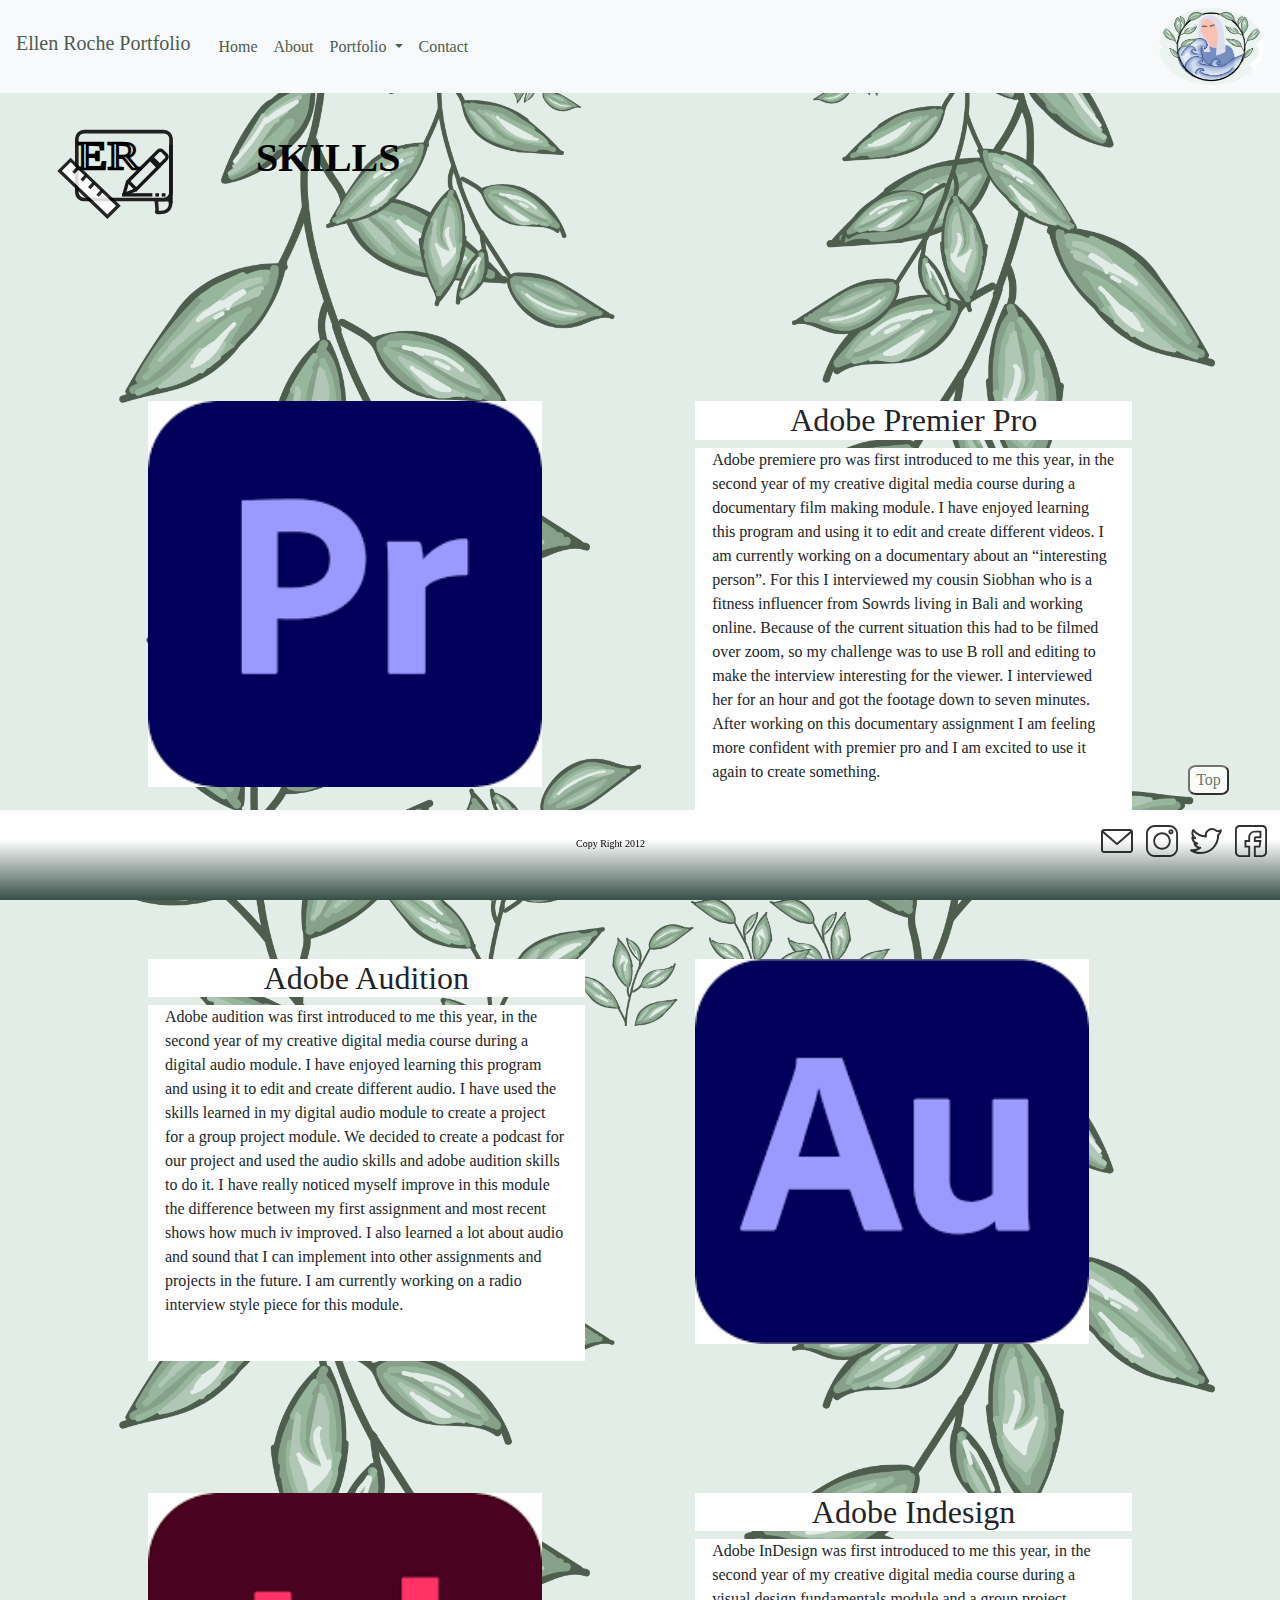
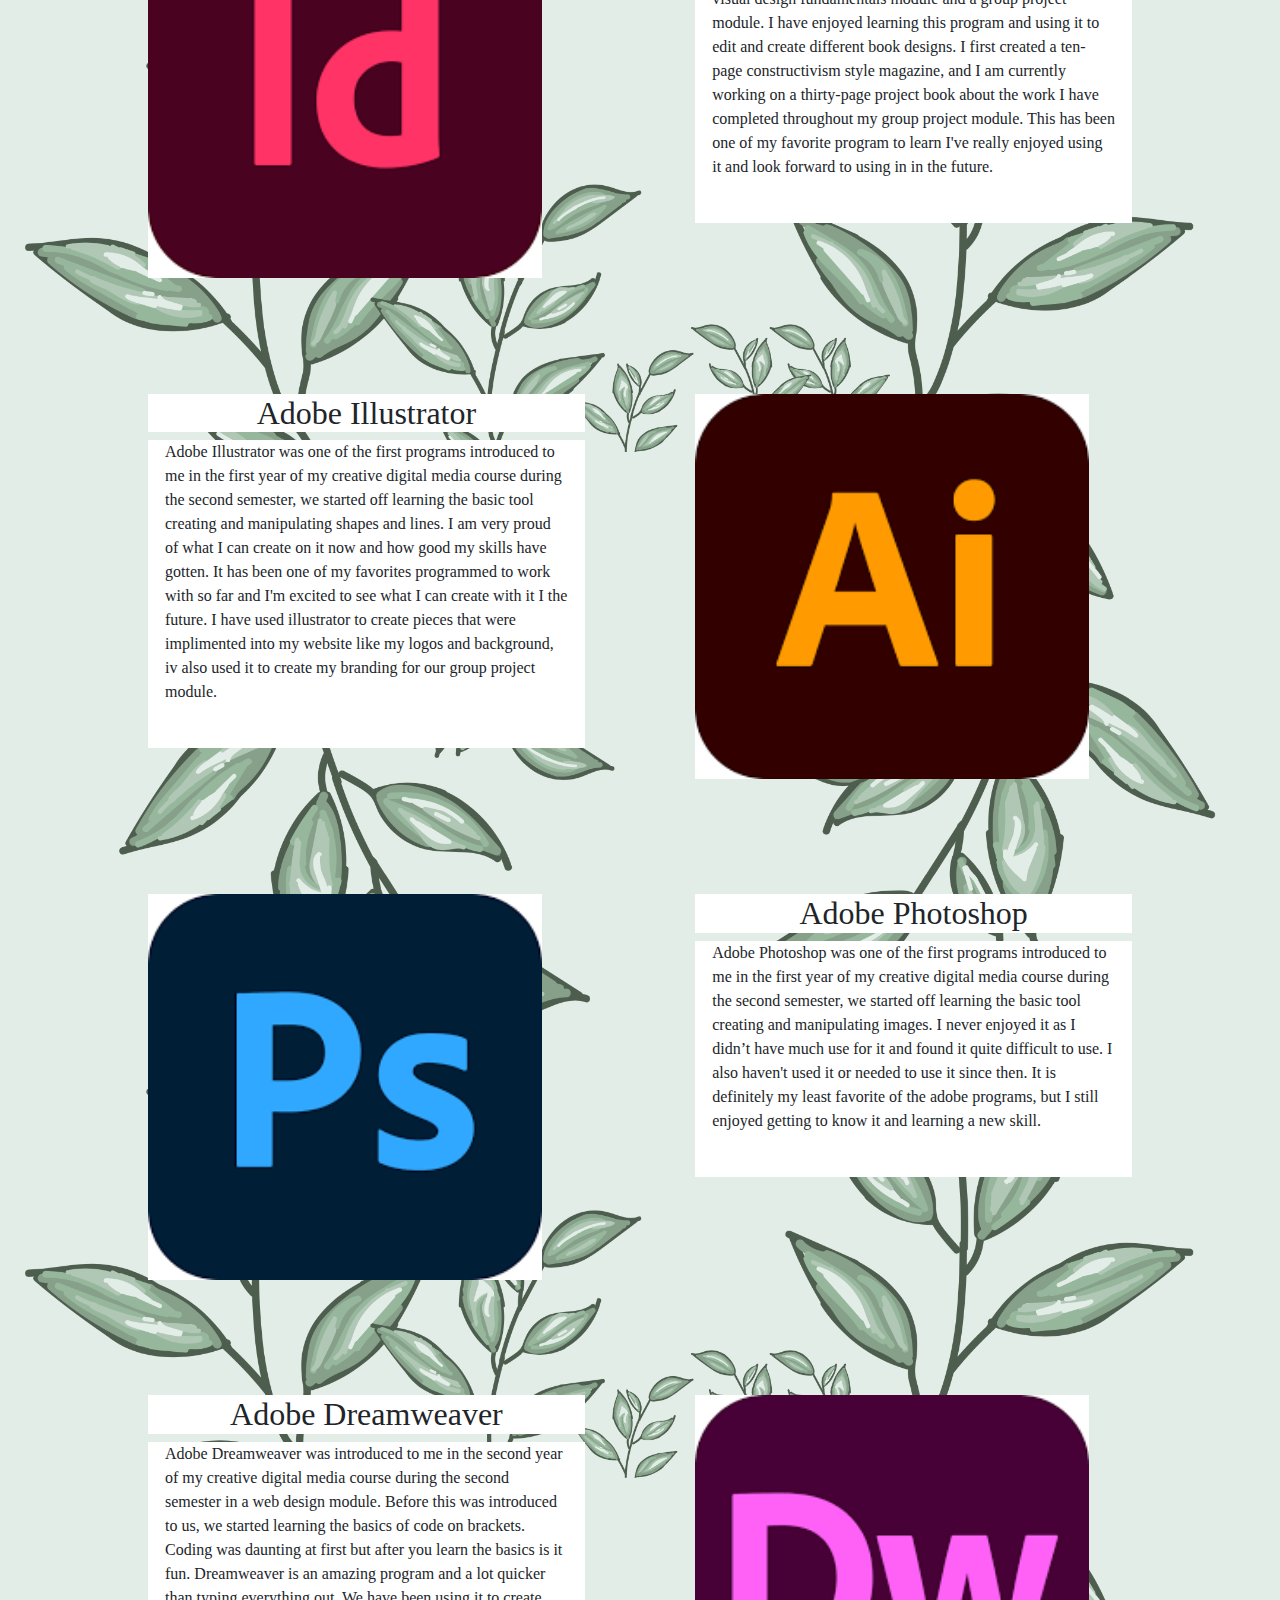
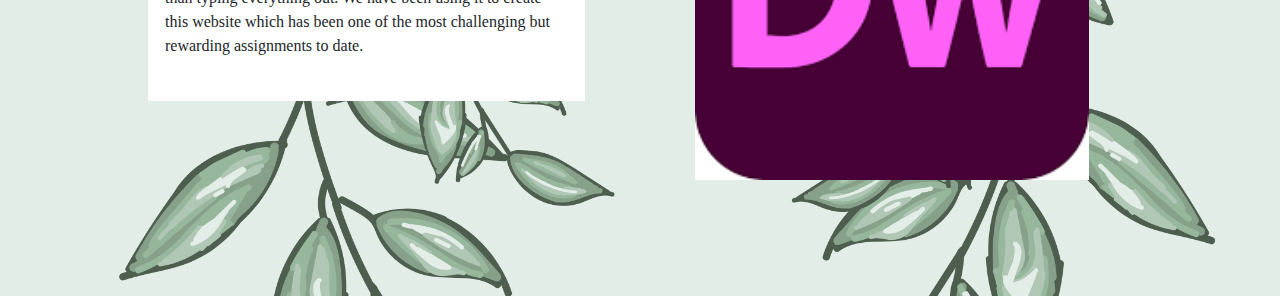
<file: skills.html>
<!doctype html>
<html>
<head>
<meta charset="UTF-8">
<meta http-equiv="X-UA-Compatible" content="IE=edge">
<meta name="viewport" content="width=device-width, initial-scale=1.0">
<title>Portfolio</title>
<link href="css/bootstrap-4.4.1.css" rel="stylesheet" type="text/css">
<link href="css/style.css" rel="stylesheet" type="text/css">
<!--The following script tag downloads a font from the Adobe Edge Web Fonts server for use within the web page. We recommend that you do not modify it.--> 
<script>var __adobewebfontsappname__="dreamweaver"</script> 
<script src="http://use.edgefonts.net/alfa-slab-one:n4:default;abril-fatface:n4:default;antic:n4:default;lobster-two:n4:default;dr-sugiyama:n4:default;brush-script-std:n4:default;ultra:n4:default;sarina:n4:default;boogaloo:n4:default;allan:n7:default;volkhov:n7:default;arvo:n4,n7:default.js" type="text/javascript"></script>
</head>
<body class="skills" style="padding-top: 70px">
<!navigation>
<nav class="navbar fixed-top navbar-expand-lg navbar-light bg-light">
  <p><a class="navbar-brand" href="index.html">Ellen Roche Portfolio</a></p>
  <p>&nbsp;</p>
  <button class="navbar-toggler" type="button" data-toggle="collapse" data-target="#navbarSupportedContent1" aria-controls="navbarSupportedContent1" aria-expanded="false" aria-label="Toggle navigation"> <span class="navbar-toggler-icon"></span> </button>
  <div class="collapse navbar-collapse" id="navbarSupportedContent1">
    <ul class="navbar-nav mr-auto">
      <li class="nav-item active"> <a class="nav-link" href="index.html">Home <span class="sr-only">(current)</span></a> </li>
      <li class="nav-item"> <a class="nav-link" href="about.html">About</a> </li>
      <li class="nav-item dropdown"> <a class="nav-link dropdown-toggle" href="portfolio.html" id="navbarDropdown1" role="button" data-toggle="dropdown" aria-haspopup="true" aria-expanded="false"> Portfolio </a>
        <div class="dropdown-menu" aria-labelledby="navbarDropdown1"><a class="dropdown-item" href="skills.html">Skills</a> <a class="dropdown-item" href="graphics.html">Photo</a> <a class="dropdown-item" href="video.html">Video</a> <a class="dropdown-item" href="design.html">Design</a> </div>
      </li>
      <li class="nav-item"> <a class="nav-link" href="contact.html">Contact</a> </li>
    </ul>
    <img src="images/heroimg.png"> </div>
</nav>
<script src="js/jquery-3.4.1.min.js"></script> 
<script src="js/popper.min.js"></script> 
<script src="js/bootstrap-4.4.1.js"></script>
<header> <img src="images/logo.svg" alt="logo"></header>
<div class="animation">
  <h1>SKILLS</h1>
</div>
<!back to top button-->
<button id="myBtn" title="Go to top">Top</button>

<!skills start----->
<div class="skillplace">
  <div class="flex-container">
    <div class="flex-content"> <img src="images/prempro.png"> </div>
    <div class="flex-content">
      <h2>Adobe Premier Pro</h2>
      <p> Adobe premiere pro was first introduced to me this year, in the second year of my creative digital media course during a documentary film making module. I have enjoyed learning this program and using it to edit and create different videos. I am currently working on a documentary about an “interesting person”. For this I interviewed my cousin Siobhan who is a fitness influencer from Sowrds living in Bali and working online. Because of the current situation this had to be filmed over zoom, so my challenge was to use B roll and editing to make the interview interesting for the viewer. I interviewed her for an hour and got the footage down to seven minutes. After working on this documentary assignment I am feeling more confident with premier pro and I am excited to use it again to create something. </p>
    </div>
  </div>
  <div class="flex-container">
    <div class="flex-content">
      <h2>Adobe Audition</h2>
      <p>Adobe audition was first introduced to me this year, in the second year of my creative digital media course during a digital audio module. I have enjoyed learning this program and using it to edit and create different audio. I have used the skills learned in my digital audio module to create a project for a group project module. We decided to create a podcast for our project and used the audio skills and adobe audition skills to do it. I have really noticed myself improve in this module the difference between my first assignment and most recent shows how much iv improved. I also learned a lot about audio and sound that I can implement into other assignments and projects in the future. I am currently working on a radio interview style piece for this module. </p>
    </div>
    <div class="flex-content"> <img src="images/audition.png"> </div>
  </div>
  <div class="flex-container">
    <div class="flex-content"> <img src="images/design.png"> </div>
    <div class="flex-content">
      <h2>Adobe Indesign</h2>
      <p> Adobe InDesign was first introduced to me this year, in the second year of my creative digital media course during a visual design fundamentals module and a group project module. I have enjoyed learning this program and using it to edit and create different book designs. I first created a ten-page constructivism style magazine, and I am currently working on a thirty-page project book about the work I have completed throughout my group project module. This has been one of my favorite program to learn I've really enjoyed using it and look forward to using in in the future. </p>
    </div>
  </div>
  <div class="flex-container">
    <div class="flex-content">
      <h2>Adobe Illustrator</h2>
      <p>Adobe Illustrator was one of the first programs introduced to me in the first year of my creative digital media course during the second semester, we started off learning the basic tool creating and manipulating shapes and lines. I am very proud of what I can create on it now and how good my skills have gotten. It has been one of my favorites programmed to work with so far and I'm excited to see what I can create with it I the future. I have used illustrator to create pieces that were implimented into my website like my logos and background, iv also used it to create my branding for our group project module.</p>
    </div>
    <div class="flex-content"> <img src="images/illustrate.png"> </div>
  </div>
  <div class="flex-container">
    <div class="flex-content"> <img src="images/photoshop.png"> </div>
    <div class="flex-content">
      <h2>Adobe Photoshop</h2>
      <p> Adobe Photoshop was one of the first programs introduced to me in the first year of my creative digital media course during the second semester, we started off learning the basic tool creating and manipulating images. I never enjoyed it as I didn’t have much use for it and found it quite difficult to use. I also haven't used it or needed to use it since then. It is definitely my least favorite of the adobe programs, but I still enjoyed getting to know it and learning a new skill. </p>
    </div>
  </div>
  <div class="flex-container">
    <div class="flex-content">
      <h2>Adobe Dreamweaver</h2>
      <p>Adobe Dreamweaver was introduced to me in the second year of my creative digital media course during the second semester in a web design module. Before this was introduced to us, we started learning the basics of code on brackets. Coding was daunting at first but after you learn the basics is it fun. Dreamweaver is an amazing program and a lot quicker than typing everything out. We have been using it to create this website which has been one of the most challenging but rewarding assignments to date.</p>
    </div>
    <div class="flex-content"> <img src="images/dreamwev.png"> </div>
  </div>
</div>
	<br>
	<br>
<!fotter start----->
<footer>
  <p>Copy Right 2012</p>
    <div> <a href="https://www.facebook.com/ellen.roche.507" class="facebook"><img src="images/facebook.svg" alt="facebook"></a> <a href="https://twitter.com/EllenRo92981294" class="twitter"><img src="images/twitter.svg" alt="twitter"></a> <a href="https://www.instagram.com/el.roche/" class="intagram"><img src="images/instagram.svg" alt="instagram"></a> <a href="mailto: ellenkroche@gmail.com" class="email"><img src="images/envelope.svg" alt="email"> </a>
  </div>
</footer>
</body>
</html>
</file>
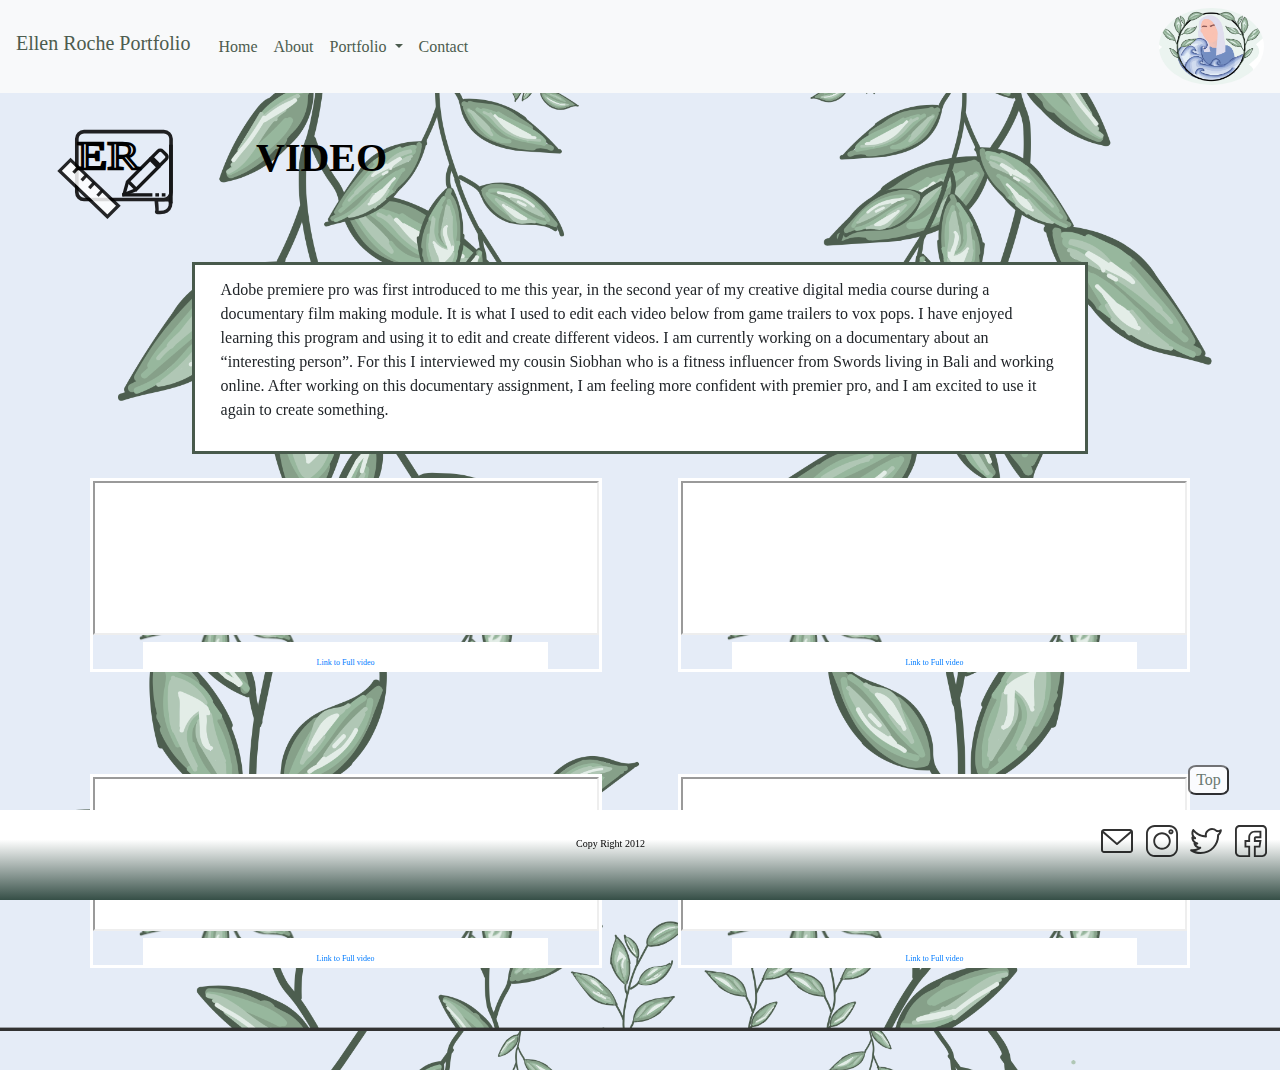
<file: video.html>
<!doctype html>
<html>
<head>
<meta charset="UTF-8">
<meta http-equiv="X-UA-Compatible" content="IE=edge">
<meta name="viewport" content="width=device-width, initial-scale=1.0">
<title>Portfolio</title>
<link href="css/bootstrap-4.4.1.css" rel="stylesheet" type="text/css">
<link href="css/style.css" rel="stylesheet" type="text/css">
<!--The following script tag downloads a font from the Adobe Edge Web Fonts server for use within the web page. We recommend that you do not modify it.--> 
<script>var __adobewebfontsappname__="dreamweaver"</script> 
<script src="http://use.edgefonts.net/alfa-slab-one:n4:default;abril-fatface:n4:default;antic:n4:default;lobster-two:n4:default;dr-sugiyama:n4:default;brush-script-std:n4:default;ultra:n4:default;sarina:n4:default;boogaloo:n4:default;allan:n7:default;volkhov:n7:default;arvo:n4,n7:default.js" type="text/javascript"></script>
</head>
<body class="video" style="padding-top: 70px">
<!navigation>
<nav class="navbar fixed-top navbar-expand-lg navbar-light bg-light">
  <p><a class="navbar-brand" href="index.html">Ellen Roche Portfolio</a></p>
  <p>&nbsp;</p>
  <button class="navbar-toggler" type="button" data-toggle="collapse" data-target="#navbarSupportedContent1" aria-controls="navbarSupportedContent1" aria-expanded="false" aria-label="Toggle navigation"> <span class="navbar-toggler-icon"></span> </button>
  <div class="collapse navbar-collapse" id="navbarSupportedContent1">
    <ul class="navbar-nav mr-auto">
      <li class="nav-item active"> <a class="nav-link" href="index.html">Home <span class="sr-only">(current)</span></a> </li>
      <li class="nav-item"> <a class="nav-link" href="about.html">About</a> </li>
      <li class="nav-item dropdown"> <a class="nav-link dropdown-toggle" href="portfolio.html" id="navbarDropdown1" role="button" data-toggle="dropdown" aria-haspopup="true" aria-expanded="false"> Portfolio </a>
        <div class="dropdown-menu" aria-labelledby="navbarDropdown1"><a class="dropdown-item" href="skills.html">Skills</a> <a class="dropdown-item" href="graphics.html">Photo</a> <a class="dropdown-item" href="video.html">Video</a> <a class="dropdown-item" href="design.html">Design</a> </div>
      </li>
      <li class="nav-item"> <a class="nav-link" href="contact.html">Contact</a> </li>
    </ul>
    <img src="images/heroimg.png" alt="image"> </div>
</nav>
<script src="js/jquery-3.4.1.min.js"></script> 
<script src="js/popper.min.js"></script> 
<script src="js/bootstrap-4.4.1.js"></script>
<header> <img src="images/logo.svg" alt="logo"></header>
<div class="animation">
  <h1>VIDEO</h1>
</div>
<!back to top button-->
<button id="myBtn" title="Go to top">Top</button>
<div class="gallerytext">
  <p>Adobe premiere pro was first introduced to me this year, in the second year of my creative digital media course during a documentary film making module. It is what I used to edit each video below from game trailers to vox pops. I have enjoyed learning this program and using it to edit and create different videos. I am currently working on a documentary about an “interesting person”. For this I interviewed my cousin Siobhan who is a fitness influencer from Swords living in Bali and working online. After working on this documentary assignment, I am feeling more confident with premier pro, and I am excited to use it again to create something.</p>
</div>
	<br>
<!VIDEO start----->
<div class="video">
  <div class="videoplaceone">
    <div class="video"> <a target="_blank">
      <iframe src="https://player.vimeo.com/video/478997261"></iframe>
      </a>
      <div class="desc"><a href="https://vimeo.com/478997261">Link to Full video</a></div>
    </div>
    <div class="video"> <a target="_blank">
      <iframe src="https://player.vimeo.com/video/515426874"></iframe>
      </a>
      <div class="desc"><a href="https://vimeo.com/515426874">Link to Full video</a></div>
    </div>
  </div>
  <div class="videoplacetwo">
    <div class="video"> <a target="_blank">
      <iframe src="https://player.vimeo.com/video/538191387"></iframe>
      </a>
      <div class="desc"><a href="https://vimeo.com/538191387">Link to Full video</a></div>
    </div>
    <div class="video"> <a target="_blank">
      <iframe src="https://player.vimeo.com/video/492457035"></iframe>
      </a>
      <div class="desc"><a href="https://vimeo.com/492457035">Link to Full video</a></div>
    </div>
  </div>
</div>

<!fotter start----->
<footer>
  <p>Copy Right 2012</p>
    <div> <a href="https://www.facebook.com/ellen.roche.507" class="facebook"><img src="images/facebook.svg" alt="facebook"></a> <a href="https://twitter.com/EllenRo92981294" class="twitter"><img src="images/twitter.svg" alt="twitter"></a> <a href="https://www.instagram.com/el.roche/" class="intagram"><img src="images/instagram.svg" alt="instagram"></a> <a href="mailto: ellenkroche@gmail.com" class="email"><img src="images/envelope.svg" alt="email"> </a> </div>
</footer>
</body>
</html>
</file>
<file: css/style.css>
@charset "UTF-8";
body {
    background-color: #CBDBCE;
}
.navlistitems {
  float: left;
  margin-top: -12px;
  margin-right: -12px;
  margin-bottom: -12px;
  margin-left: -12px;
  padding-top: 14px;
  padding-right: 25px;
  padding-bottom: 15px;
  padding-left: 15px;
  text-decoration: none;
}
body footer {
    text-align: center;
    background-image: -webkit-linear-gradient(270deg,rgba(255,255,255,1.00) 32.98%,rgba(54,79,71,1.00) 99.88%);
    background-image: -moz-linear-gradient(270deg,rgba(255,255,255,1.00) 32.98%,rgba(54,79,71,1.00) 99.88%);
    background-image: -o-linear-gradient(270deg,rgba(255,255,255,1.00) 32.98%,rgba(54,79,71,1.00) 99.88%);
    background-image: linear-gradient(180deg,rgba(255,255,255,1.00) 32.98%,rgba(54,79,71,1.00) 99.88%);
    color: rgba(255, 255, 255, 1.00);
    position: fixed;
    float: none;
    clear: none;
    bottom: 0%;
    width: 100%;
    height: 10%;
    margin-top: 2px;
    top: auto;
    margin-bottom: 0px;
}
body header img {
    width: 20%;
    margin-top: 0%;
    margin-bottom: 0%;
    margin-right: -6%;
    padding-top: 0%;
    padding-right: 0%;
    padding-bottom: 0%;
    padding-left: 0%;
    height: auto;
    float: left;
    position: static;
}
body header {
    text-align: center;
    margin-bottom: 5%;
}
.navbar.fixed-top.navbar-expand-lg.navbar-light.bg-light p .navbar-brand {
    color: #4C5C4E;
    position: static;
    margin-left: 0%;
}
.navbar-nav.mr-auto .nav-item.active .nav-link {
    color: #4C5C4E;
    margin-left: 0px;
}
.navbar-nav.mr-auto .nav-item.active .nav-link:hover {
  color: #000000;
}
.navbar-nav.mr-auto .nav-item .nav-link {
    color: #4C5C4E;
}
.navbar-nav.mr-auto .nav-item .nav-link:hover {
  color: #000000;
}
.nav-item.dropdown .dropdown-menu .dropdown-item {
  color: #4C5C4E;
}
.nav-item.dropdown .dropdown-menu .dropdown-item:hover {
  color: #000000;
}
body p {
  font-family: arvo;
  font-style: normal;
  font-weight: 400;
}
.navbar a {
  font-family: arvo;
  font-style: normal;
  font-weight: 400;
}
.navbar p img {
  width: 17%;
  position: static;
  float: none;
}
.navbar.fixed-top.navbar-expand-lg.navbar-light.bg-light #navbarSupportedContent1 img {
    width: 10%;
    float: left;
    border-radius: 100%;
}
.navbar-brand {
  position: static;
  margin-top: 5%;
}
body footer img {
  width: 3%;
  height: 100%;
  float: right;
  padding-top: 0.3%;
  margin-top: 0.9%;
  margin-bottom: 0.4%;
  padding-bottom: 0.3%;
  opacity: 0.8;
  padding-right: 0.5%;
  margin-right: 0.5%;
}
body footer p {
  margin-top: 2%;
  color: rgba(0, 0, 0, 1.00);
  font-family: arvo;
  font-style: normal;
  font-weight: 400;
  font-size: x-small;
  position: fixed;
  float: none;
  margin-left: 45%;
}
body h1 {
    font-family: arvo;
    font-style: normal;
    font-weight: 700;
    color: #000000;
    text-align: left;
    float: left;
    /* [disabled]font-size: larger; */
}

/*animation start-----------------------------------------------------------------*/
.home footer .animationstwo {
	-webkit-animation: scale-up-ver-bottom 0.7s cubic-bezier(0.390, 0.575, 0.565, 1.000) both;
	        animation: scale-up-ver-bottom 0.7s cubic-bezier(0.390, 0.575, 0.565, 1.000) both;
}

/* ----------------------------------------------
 * Generated by Animista on 2021-4-30 13:44:2
 * Licensed under FreeBSD License.
 * See http://animista.net/license for more info. 
 * w: http://animista.net, t: @cssanimista
 * ---------------------------------------------- */

/**
 * ----------------------------------------
 * animation scale-up-ver-bottom
 * ----------------------------------------
 */
@-webkit-keyframes animationstwo{
  0% {
    -webkit-transform: scaleY(0.4);
            transform: scaleY(0.4);
    -webkit-transform-origin: 0% 100%;
            transform-origin: 0% 100%;
  }
  100% {
    -webkit-transform: scaleY(1);
            transform: scaleY(1);
    -webkit-transform-origin: 0% 100%;
            transform-origin: 0% 100%;
  }
}
@keyframes scale-up-ver-bottom {
  0% {
    -webkit-transform: scaleY(0.4);
            transform: scaleY(0.4);
    -webkit-transform-origin: 0% 100%;
            transform-origin: 0% 100%;
  }
  100% {
    -webkit-transform: scaleY(1);
            transform: scaleY(1);
    -webkit-transform-origin: 0% 100%;
            transform-origin: 0% 100%;
  }
}








.animation  {
    -webkit-animation: scale-up-bl 1s cubic-bezier(0.390, 0.575, 0.565, 1.000) 0.5s both;
    animation: scale-up-bl 1s cubic-bezier(0.390, 0.575, 0.565, 1.000) 0.5s both;
    width: 35%;
    height: 35%;
    margin-left: 20%;
}


 /* ----------------------------------------------
 * Generated by Animista on 2021-4-30 12:31:6
 * Licensed under FreeBSD License.
 * See http://animista.net/license for more info. 
 * w: http://animista.net, t: @cssanimista
 * ---------------------------------------------- */

/**
 * ----------------------------------------
 * animation scale-up-bl
 * ----------------------------------------
 */
@-webkit-keyframes animation{
  0% {
    -webkit-transform: scale(0.5);
            transform: scale(0.5);
    -webkit-transform-origin: 0% 100%;
            transform-origin: 0% 100%;
  }
  100% {
    -webkit-transform: scale(1);
            transform: scale(1);
    -webkit-transform-origin: 0% 100%;
            transform-origin: 0% 100%;
  }
}
@keyframes scale-up-bl {
  0% {
    -webkit-transform: scale(0.5);
            transform: scale(0.5);
    -webkit-transform-origin: 0% 100%;
            transform-origin: 0% 100%;
  }
  100% {
    -webkit-transform: scale(1);
            transform: scale(1);
    -webkit-transform-origin: 0% 100%;
            transform-origin: 0% 100%;
  }
}


/*animation finish------------------------------------------------*/

div.gallery {
    margin: 5px;
    border: 1px solid #ccc;
    width: 30%;
    float: left;
}

div.gallery:hover {
  border: 1px solid #777;
}
div .desc {
    padding: 15px;
    text-align: center;
    font-family: arvo;
    font-style: normal;
    font-weight: 400;
    font-size: 50%;
    background-color: #FFFFFF;
    color: #4C5C4E;
    border: #000;
    width: 100%;
}

div.gallery img {
    height: 100%;
    width: 100%;
    float: none;
    background-color: #FFFFFF;
}
.galleryplace {
    width: 100%;
    height: 50%;
    float: left;
    padding-right: 10%;
    padding-left: 10%;
    margin-bottom: 10%;
}
#myBtn {
    display: inline;
    color: #4C5C4E;
    background: #FFF;
    border: 1%  #000;
    position: fixed;
    font-family: arvo;
    font-style: normal;
    font-weight: 400;
    border-radius: 20%;
    right: 4%;
    top: 85%;
    text-align: center;
    opacity: 0.8;
    transition: 0.3s;
}
.gallerytext {
    width: 70%;
    float: none;
    text-align: left;
    top: 15%;
    bottom: 5%;
    left: 5%;
    right: 5%;
    margin-top: 15%;
    /* [disabled]margin-bottom: 10%; */
    margin-left: 15%;
    background-color: #FFFFFF;
    padding-top: 1%;
    padding-right: 2%;
    padding-bottom: 1%;
    padding-left: 2%;
    margin-right: 15%;
    border-style: solid;
    border-color: #485A4C;
}
#myBtn:hover {
	color: #fff;
    background: #4C5C4E;
	opacity: 1;
}
.videoplaceone {
    width: 40%;
    float: left;
    margin-left: 7%;
    margin-right: 0;
}
.videoplaceone .video {
    width: 100%;
    /* [disabled]text-align: center; */
    background-color: #FFFFFF;
    border-style: solid;
    border-color: #FFFFFF;
}
.videoplaceone .video .desc {
    width: 80%;
    text-align: center;
    margin-left: 10%;
    margin-right: auto;
    padding-bottom: 0px;
    margin-bottom: 0%;
}
.video .videoplacetwo .video {
    background-color: #FFFFFF;
    border: medium solid #FFFFFF;
}
.video a iframe {
    background-color: #FFFFFF;
}
.video a iframe {
    width: 100%;
    height: 100%;
}

.videoplacetwo {
    float: right;
    width: 40%;
    margin-right: 7%;
}
.videoplacetwo .video {
    width: 100%;
    /* [disabled]text-align: center; */
    bottom: 10%;
}
.videoplacetwo .video .desc {
    width: 80%;
    margin-left: 10%;
    margin-right: auto;
    padding-bottom: 0px;
    margin-bottom: 0%;
}
.video {
    margin-bottom: 20%;
}
.designplace .design {
    margin-bottom: 10%;
}
.design a img {
    width: 50%;
    /* [disabled]text-align: center; */
    float: none;
    margin-top: 5%;
    margin-right: 25%;
    margin-left: 25%;
    margin-bottom: 0px;
    border: 3% solid #4C5C4E;
    -webkit-box-shadow: 0px 0px 10%;
    box-shadow: 0px 0px 10%;
}
.design .desc  {
    width: 50%;
    margin-left: 25%;
    margin-right: 25%;
    border-width: thick;
    border-color: #4C5C4E;
    color: #4C5C4E;
    font-family: arvo;
    font-style: normal;
    font-weight: 700;
}
.designtext {
    width: 70%;
    margin-top: 20%;
    margin-left: 15%;
    margin-right: 15%;
    background-color: #FFFFFF;
    border-style: solid;
    border-color: #798CBF;
    padding-top: 2%;
    padding-right: 2%;
    padding-bottom: 2%;
    padding-left: 2%;
}
.design .designplace {
}
/*some codepen code used for layout---*/
.flex-container {
    display: -ms-flexbox;
    -ms-flex-wrap: wrap;
    -ms-flex-direction: column;
    -webkit-flex-flow: row wrap;
    flex-flow: row wrap;
    display: -webkit-box;
    display: flex;
    width: 90%;
    margin-left: 5%;
    margin-top: 5%;
    margin-right: 5%;
    margin-bottom: 5%;
}
   
.flex-content {
    -webkit-box-flex: auto;
    -ms-flex: auto;
    flex: auto;
    width: 40%;
    margin-left: 5%;
    margin-right: 5%;
    margin-bottom: 5%;
}
.skillplace {
    width: 95%;
    margin-top: 7%;
    margin-right: 2.5%;
    margin-left: 2.5%;
    float: left;
}
.flex-container .flex-content h2 {
    font-family: arvo;
    font-style: normal;
    font-weight: 400;
    font-size: 2em;
    text-align: center;
    background-color: #FFFFFF;
}
.flex-container .flex-content p {
    font-family: arvo;
    font-style: normal;
    font-weight: 400;
    text-align: left;
    font-size: 1em;
    background-color: #FFFFFF;
    padding-bottom: 10%;
    padding-left: 4%;
    padding-right: 4%;
}
.home {
    background-image: url(../images/sagebackground1.png);
    background-size: 100% auto;
    
}
.about {
    background-image: url(../images/wavebackground1.png);
	background-size: 100% auto;
}
.home div .heroimg {
    float: right;
    width: 50%;
    border-style: solid;
    border-color: #4E5E4C;
    border-radius: 5 5 5 5;
    border-radius: 54%;
    margin-top: 2%;
    margin-right: 5%;
}

.video {
    background-image: url(../images/sagebackground2.png);
	background-size: 100% auto;
}
.skills {
    background-image: url(../images/sagebackground3.png);
	background-size: 100% auto;
}
.photo {
    background-image: url(../images/wavebackground2.png);
	background-size: 100% auto;
}
.design {
    background-size: 100% auto;
    background-image: -webkit-linear-gradient(0deg,rgba(203,219,206,1.00) 27.57%,rgba(78,94,76,1.00) 100%);
    background-image: -moz-linear-gradient(0deg,rgba(203,219,206,1.00) 27.57%,rgba(78,94,76,1.00) 100%);
    background-image: -o-linear-gradient(0deg,rgba(203,219,206,1.00) 27.57%,rgba(78,94,76,1.00) 100%);
    background-image: linear-gradient(90deg,rgba(203,219,206,1.00) 27.57%,rgba(78,94,76,1.00) 100%);
}
.contact {
    background-image: url(../images/sagebackground1.png);
	background-size: 100% auto;
}
.hometext {
    background-color: #FFFFFF;
    width: 40%;
    margin-top: 15%;
    margin-left: 3%;
    border-style: solid;
    border-color: #4E534C;
}
.home .homeimgs {
    margin-top: 7.5%;
    margin-right: 8%;
    margin-bottom: 25%;
    margin-left: 8%;
    width: 100%;
}

.home .homeimgs .apps {
    float: left;
    width: 13%;
    margin-left: 0.5%;
}
.homeimgs .apps .desc {
    color: #4C5C4E;
    text-align: center;
    font-family: arvo;
    font-style: normal;
    font-weight: 400;
    border: thin solid #2F3531;
}
.apps a img {
    width: 100%;
    margin-top: 2%;
    margin-right: 2%;
    margin-left: 2%;
}
.contact .contactme {
    float: left;
    margin-right: 7%;
    margin-bottom: 7%;
    margin-left: 7%;
    margin-top: 7%;
}
.contact .form {
    width: 50%;
    height: 50%;
    margin-top: 15%;
    margin-right: 25%;
    /* [disabled]margin-bottom: 18%; */
    margin-left: 25%;
    background-color: #FFFFFF;
    font-family: arvo;
    font-style: normal;
    font-weight: 400;
    text-align: center;
    padding-top: 5%;
    padding-right: 5%;
    padding-bottom: 5%;
    padding-left: 5%;
    border-style: solid;
    border-color: #4C5C4E;
}
.contactme img {
    width: 10%;
    float: left;
    margin-left: 10%;
    background-color: #FFFFFF;
    border-style: solid;
    border-color: #4C5C4E;
}
.design .footer {
    width: 100%;
    height: 10%;
}
.form form #lname {
    width: 80%;
}
.about .aboutext {
    width: 75%;
    margin-top: 20%;
    margin-left: 12.5%;
    margin-right: 12.5%;
    background-color: #FFFFFF;
    border-style: solid;
    border-color: #798CBF;
    padding-top: 2%;
    padding-right: 2%;
    padding-bottom: 2%;
    padding-left: 2%;
    height: 60%;
    bottom: 30%;
}

.design footer {
    text-align: center;
    background-image: -webkit-linear-gradient(270deg,rgba(255,255,255,1.00) 32.98%,rgba(54,79,71,1.00) 99.88%);
    background-image: -moz-linear-gradient(270deg,rgba(255,255,255,1.00) 32.98%,rgba(54,79,71,1.00) 99.88%);
    background-image: -o-linear-gradient(270deg,rgba(255,255,255,1.00) 32.98%,rgba(54,79,71,1.00) 99.88%);
    background-image: linear-gradient(180deg,rgba(255,255,255,1.00) 32.98%,rgba(54,79,71,1.00) 99.88%);
    color: rgba(255, 255, 255, 1.00);
    position: fixed;
    float: none;
    clear: none;
    bottom: 0%;
    width: 100%;
    height: 10%;
    margin-bottom: 0px;
}
.design a img {
    border: thin solid #000000;
    background-color: #FFFFFF;
}
.gallery a .imgsix {
    width: 75%;
    height: 70%;
    background-color: #FFFFFF;
    margin-left: 12.5%;
    margin-right: 12.5%;
}
.about .aboutext img {
    width: 50%;
    margin-left: 25%;
    margin-right: 25%;
}

@media (max-width: 780px) {
  .flex-content {
    width: 90%;
    right: 5%;
    left: 5%;
  } 
	
.design footer img {
  width: 3%;
  height: 100%;
  float: right;
  padding-top: 0.3%;
  margin-top: 0.9%;
  margin-bottom: 0.4%;
  padding-bottom: 0.3%;
  opacity: 0.8;
  padding-right: 0.5%;
  margin-right: 0.5%;
}
}
   
.flex-content img {
    width: 90%;
    height: auto;
    float: none;
    bottom: 2%;
    left: 10%;
    right: 10%;
}

@media (max-width: 600px){
.home div .heroimg {
    float: left;
    width: 85%;
    border-style: solid;
    border-color: #4E5E4C;
    border-radius: 5 5 5 5;
    border-radius: 54%;
    margin-top: 5%;
    margin-right: 5%;
    margin-left: 5%;
    left: 2.5%;
    right: 2.5%;
    bottom: 5%;
    top: 0%;
}
.hometext {
    background-color: #FFFFFF;
    width: 90%;
    margin-left: 2.5%;
    border-style: solid;
    border-color: #4E534C;
    margin-right: 2.5%;
    left: 2.5%;
    right: 2.5%;
    top: auto;
    float: left;
}
.home .homeimgs {
    margin-top: 7.5%;
    margin-right: 8%;
    margin-bottom: 25%;
    margin-left: 8%;
    width: 100%;
    bottom: 30%;
    height: 100%;
}
.homeimgs .apps .desc {
    color: #4C5C4E;
    text-align: center;
    font-family: arvo;
    font-style: normal;
    font-weight: 400;
    font-size: x-small;
    float: left;
    margin-top: 5%;
}
body h1 {
    font-family: arvo;
    font-style: normal;
    font-weight: 700;
    color: #000000;
    text-align: left;
    float: left;
}
.contact .form {
    width: 50%;
    height: 50%;
    margin-top: 25%;
    margin-right: 25%;
    /* [disabled]margin-bottom: 18%; */
    margin-left: 25%;
    background-color: #FFFFFF;
    font-family: arvo;
    font-style: normal;
    font-weight: 400;
    text-align: center;
    padding-top: 5%;
    padding-right: 5%;
    padding-bottom: 5%;
    padding-left: 5%;
    border-style: solid;
    border-color: #4C5C4E;
}
.about .aboutext {
    width: 75%;
    margin-top: 20%;
    margin-left: 12.5%;
    margin-right: 12.5%;
    background-color: #FFFFFF;
    border-style: solid;
    border-color: #798CBF;
    padding-top: 2%;
    padding-right: 2%;
    padding-bottom: 2%;
    padding-left: 2%;
    margin-bottom: 20%;
    bottom: 22%;
}
.about img {
}
.about .aboutimg {
    width: 20%;
    height: 20%;
}
.videoplaceone {
    width: 90%;
    margin-left: 7%;
    margin-right: 0;
}
.videoplacetwo {
    float: left;
    width: 90%;
    margin-right: 7%;
}
}
</file>
